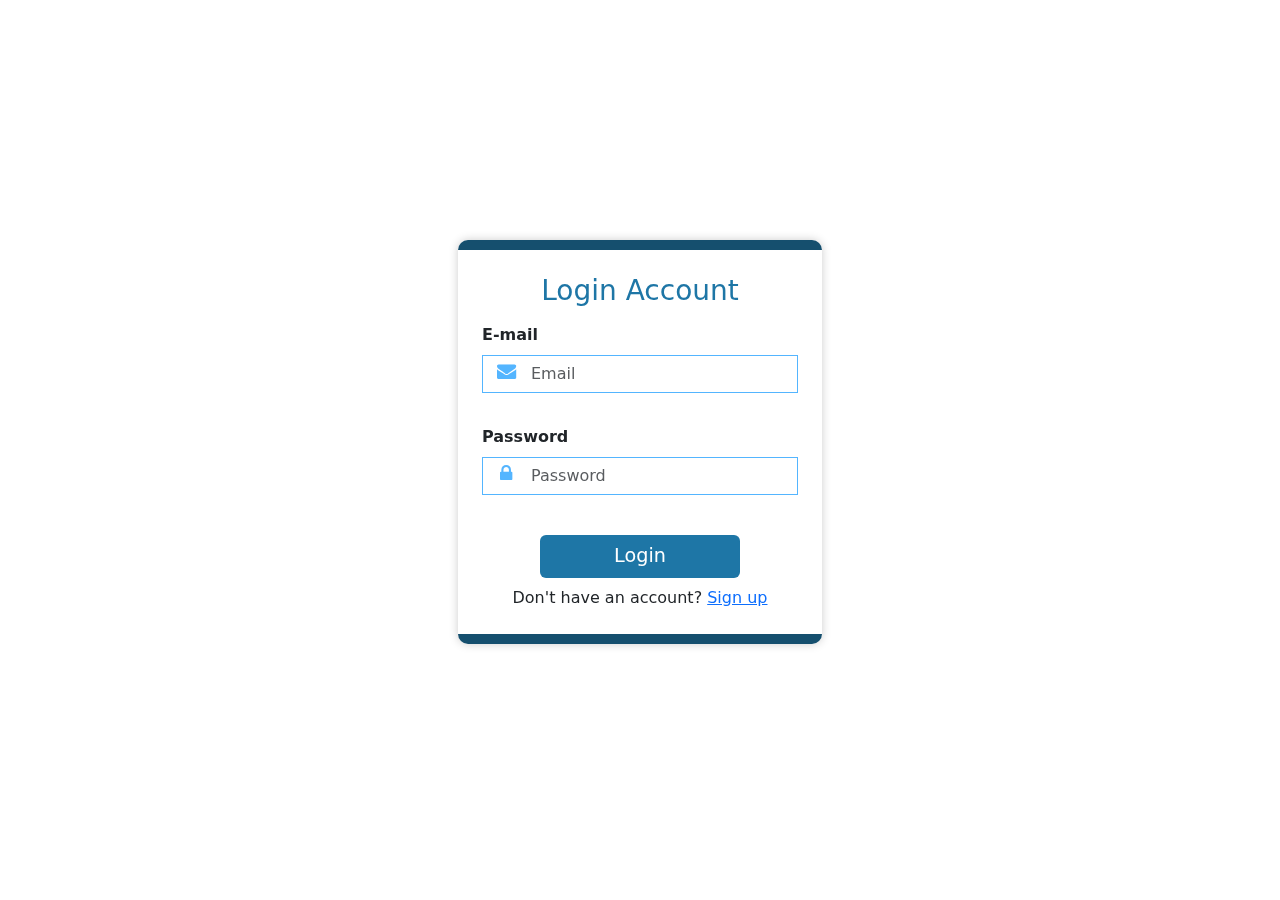
<file: Road-Map Project/index.html>
<!DOCTYPE html>
<html>

<head>
  <title>Road-Map</title>
  <meta name="viewport" content="width=device-width, initial-scale=1" />
  <link rel="stylesheet" type="text/css" media="screen" href="./css/style.css" />
  <link rel="stylesheet" href="./bootstrap/css/bootstrap.min.css" />
  <script src="./bootstrap/js/bootstrap.min.js"></script>
  <link rel="icon" type="image/x-icon" href="./assets/icon.png" />
  <link rel="stylesheet" href="https://cdnjs.cloudflare.com/ajax/libs/font-awesome/4.7.0/css/font-awesome.min.css" />
  <script src="main.js"></script>
</head>

<body>
  <div class="container">
    <div class="row px-4 d-flex justify-content-center align-items-center">
      <div class="col-md-4 p-4 mb-3" id="colbox">
        <div class="h3 mb-3 text-center">Login Account</div>
        <div class="card-body">
          <form onsubmit="handleLogin(event)">
            <div class="form-outline mb-2">
              <label for="email" class="form-label">E-mail</label>
              <input type="email" class="form-control ps-5" id="username" name="email" placeholder="Email" required />
              <i class="fa fa-envelope" id="em" aria-hidden="true"></i>
              <span id="emailError" class="error-message  text-danger" style="display: none;">Please enter a valid
                email
                address.</span>
            </div>

            <div class="form-outline mb-3">
              <label for="password" class="form-label">Password</label>
              <input type="password" class="form-control ps-5" id="password" name="password" placeholder="Password"
                required />
              <i class="fa fa-lock"></i>
            </div>
            <div class="d-grid justify-content-center">
              <button type="submit" class="btn">Login</button>
            </div>
          </form>
        </div>
        <div class="footer text-center mt-2">
          Don't have an account?
          <a href="./register.html" class="">Sign up</a>
        </div>
      </div>
    </div>
  </div>
</body>
<script src="./main.js"></script>

</html>
</file>
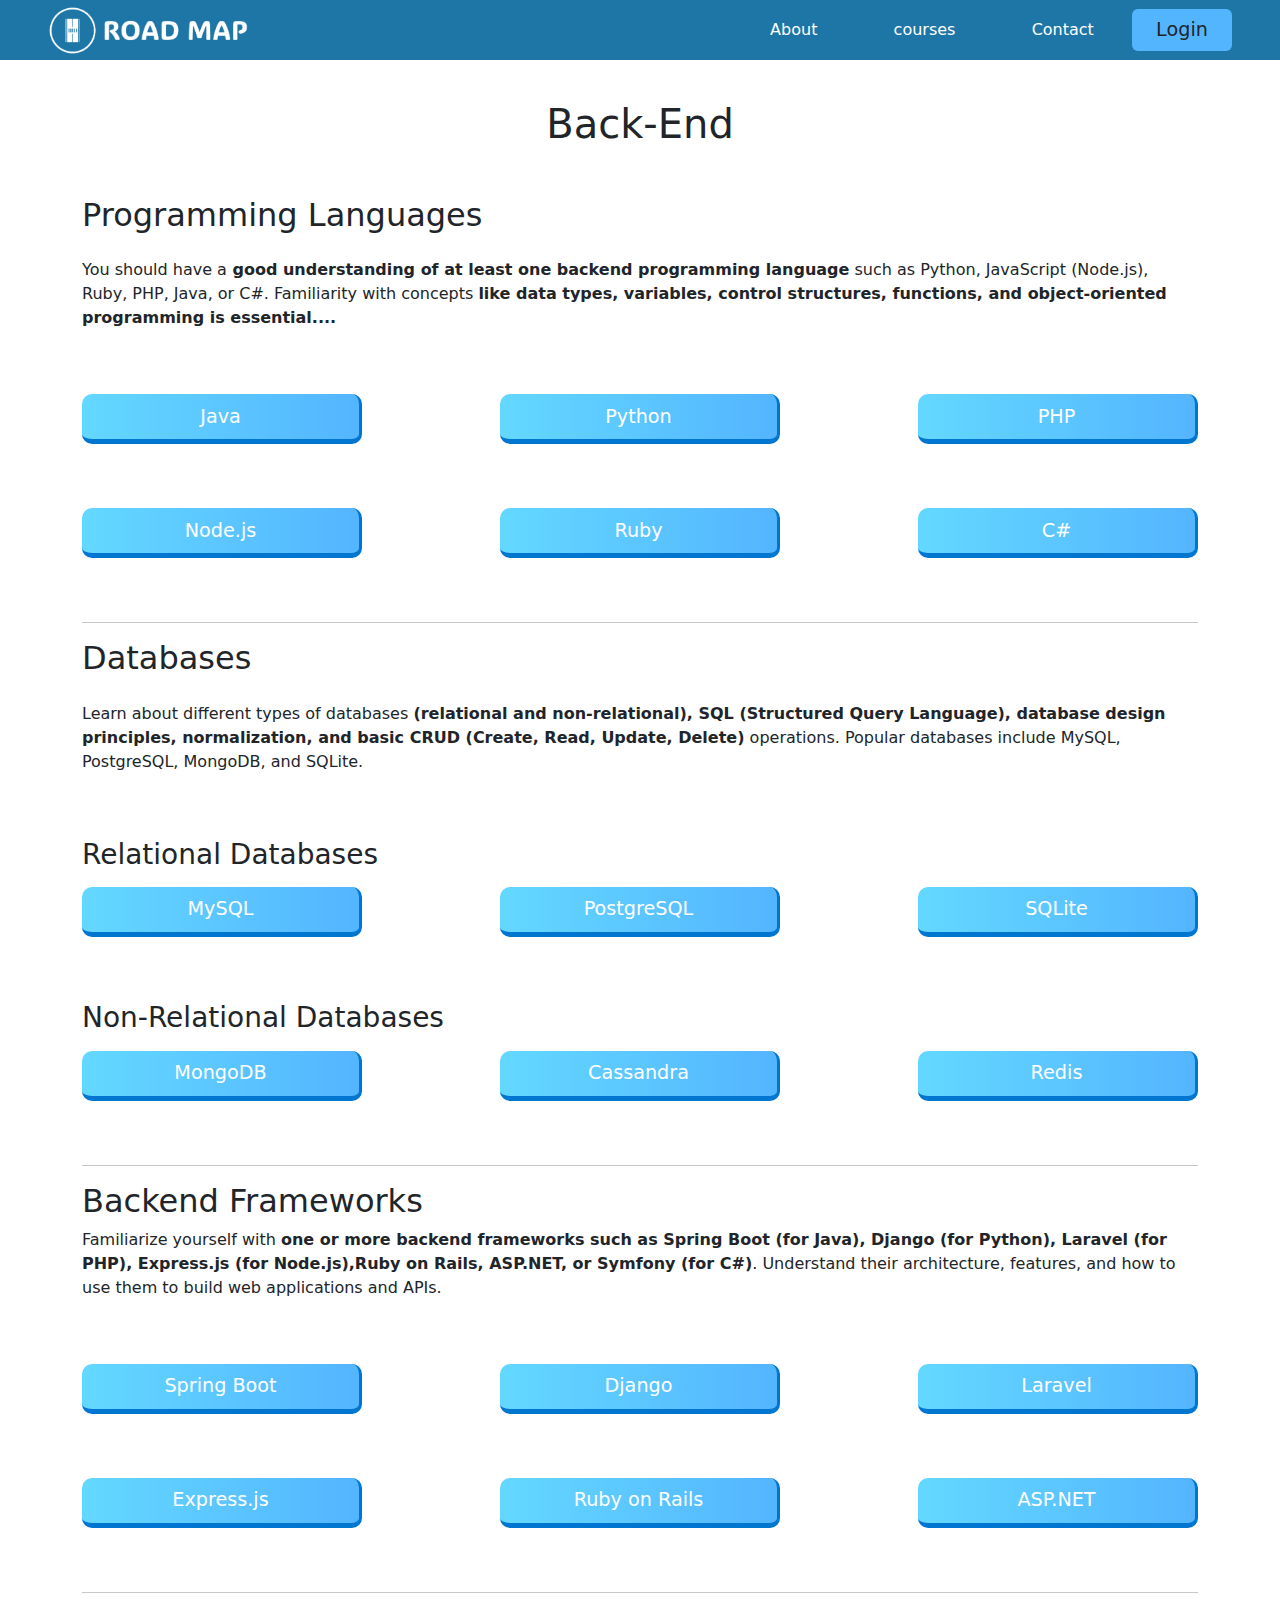
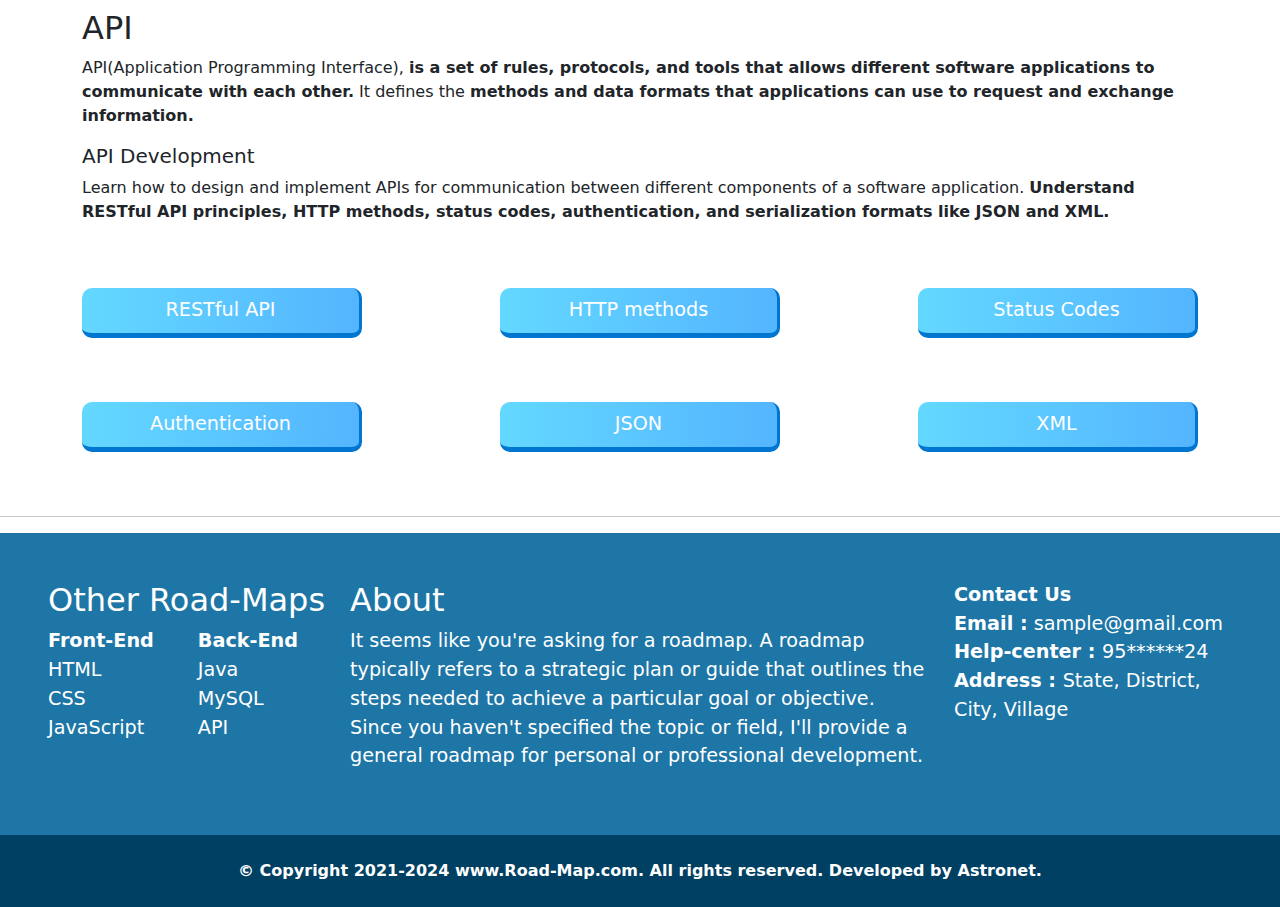
<file: Road-Map Project/be.html>
<!DOCTYPE html>
<html>

<head>
    <meta name="viewport" content="width=device-width, initial-scale=1" />
    <link rel="stylesheet" href="./bootstrap/css/bootstrap.min.css" />
    <script src="./bootstrap/js/bootstrap.min.js"></script>
    <link rel="icon" type="image/x-icon" href="./assets/icon.png" />
    <link rel="stylesheet" href="https://cdnjs.cloudflare.com/ajax/libs/font-awesome/4.7.0/css/font-awesome.min.css" />
    <link rel="stylesheet" type="text/css" media="screen" href="./css/main.css" />
    <script src="main.js"></script>
</head>

<body>
    <div class="header px-5">
        <div class="logo-box d-flex" onclick="home()"></div>
        <div class="right-side" id="rside">
            <nav>
                <span>About</span>
                <span>courses</span>
                <span>Contact</span>
            </nav>
            <div class="login-btn">
                <a href="./index.html" class="btn">Login</a>
            </div>
        </div>
        <i class="fa fa-bars" id="b" onclick="menu('rside')"></i>
    </div>
    <div class="container">
        <div class="h1 text-center my-5">Back-End</div>
        <div class="row mb-5">
            <div class="h2 mb-4">Programming Languages</div>
            <p>
                You should have a<b> good understanding of at least one backend programming language</b> such as Python,
                JavaScript (Node.js), Ruby, PHP, Java, or C#. Familiarity with concepts <b>like data types, variables,
                    control structures, functions, and object-oriented programming is essential....</b>
            </p>
            <div class="col mt-5">
                <p class="p d-flex justify-content-center align-items-center p-3" onclick="content('java')">
                    Java
                </p>
                <p class="p d-flex justify-content-center align-items-center p-3" onclick="content('py')">
                    Python
                </p>
                <p class="p d-flex justify-content-center align-items-center p-3" onclick="content('php')">
                    PHP
                </p>
            </div>
        </div>
        <div class="row mb-5">
            <div class="col">
                <p class="p d-flex justify-content-center align-items-center p-3" onclick="content('nj')">
                    Node.js
                </p>
                <p class="p d-flex justify-content-center align-items-center p-3" onclick="content('ruby')">
                    Ruby
                </p>
                <p class="p d-flex justify-content-center align-items-center p-3" onclick="content('c#')">
                    C#
                </p>
            </div>
        </div>
        <hr />
        <div class="row mb-5">
            <div class="h2 mb-4">Databases</div>
            <p>
                Learn about different types of databases <b>(relational and non-relational), SQL (Structured Query
                    Language), database design principles, normalization, and basic CRUD (Create, Read, Update,
                    Delete)</b>
                operations. Popular databases include MySQL, PostgreSQL, MongoDB, and SQLite.
            </p>
            <div class="h3 mt-5 mb-3">Relational Databases</div>
            <div class="col">
                <p class="p d-flex justify-content-center align-items-center p-3" onclick="content('mysql')">
                    MySQL
                </p>
                <p class="p d-flex justify-content-center align-items-center p-3" onclick="content('postsql')">
                    PostgreSQL
                </p>
                <p class="p d-flex justify-content-center align-items-center p-3" onclick="content('sqllite')">
                    SQLite
                </p>
            </div>
            <div class="h3 mt-5 mb-3">Non-Relational Databases</div>
            <div class="col">
                <p class="p d-flex justify-content-center align-items-center p-3" onclick="content('md')">
                    MongoDB
                </p>
                <p class="p d-flex justify-content-center align-items-center p-3" onclick="content('cass')">
                    Cassandra
                </p>
                <p class="p d-flex justify-content-center align-items-center p-3" onclick="content('redis')">
                    Redis
                </p>
            </div>
        </div>
        <hr />
        <div class="row mb-5">
            <div class="h2">Backend Frameworks</div>
            <p>
                Familiarize yourself with <b>one or more backend frameworks such as Spring Boot (for Java), Django (for
                    Python), Laravel (for PHP), Express.js (for Node.js),Ruby on Rails,
                    ASP.NET, or Symfony (for C#)</b>. Understand their architecture, features, and how to
                use them to build web applications and APIs.
            </p>
            <div class="col mt-5">
                <p class="p d-flex justify-content-center align-items-center p-3" onclick="content('sb')">
                    Spring Boot
                </p>
                <p class="p d-flex justify-content-center align-items-center p-3" onclick="content('dj')">
                    Django
                </p>
                <p class="p d-flex justify-content-center align-items-center p-3" onclick="content('lara')">
                    Laravel
                </p>
            </div>
        </div>
        <div class="row mb-5">
            <div class="col">
                <p class="p d-flex justify-content-center align-items-center p-3" onclick="content('express')">
                    Express.js
                </p>
                <p class="p d-flex justify-content-center align-items-center p-3" onclick="content('rubyon')">
                    Ruby on Rails
                </p>
                <p class="p d-flex justify-content-center align-items-center p-3" onclick="content('net')">
                    ASP.NET
                </p>
            </div>
        </div>
        <hr>
        <div class="row mb-5">
            <div class="h2">API</div>
            <p>
                API(Application Programming Interface), <b>is a set of rules, protocols, and tools that allows different
                    software applications to communicate with each other.</b> It defines the <b> methods and data
                    formats that
                    applications can use to request and exchange information.</b>
            </p>
            <div class="h5">API Development</div>
            <p>Learn how to design and implement APIs for communication between
                different components of a software application. <b>Understand RESTful API principles, HTTP methods,
                    status
                    codes, authentication, and serialization formats like JSON and XML.</b>
            </p>
            <div class="col mt-5">
                <p class="p d-flex justify-content-center align-items-center p-3" onclick="content('api')">
                    RESTful API
                </p>
                <p class="p d-flex justify-content-center align-items-center p-3" onclick="content('http')">
                    HTTP methods
                </p>
                <p class="p d-flex justify-content-center align-items-center p-3" onclick="content('status')">
                    Status
                    Codes
                </p>
            </div>
        </div>
        <div class="row mb-5">
            <div class="col">
                <p class="p d-flex justify-content-center align-items-center p-3" onclick="content('auth')">
                    Authentication
                </p>
                <p class="p d-flex justify-content-center align-items-center p-3" onclick="content('json')">
                    JSON
                </p>
                <p class="p d-flex justify-content-center align-items-center p-3" onclick="content('xml')">
                    XML
                </p>
            </div>
        </div>
    </div>
    </div>
    <hr />
    <div class="footer  p-5 text-white">
        <div class="row">
            <div class="col-3 others gen">
                <h2>Other Road-Maps</h3>
                    <div class="list-box mt-2">
                        <div class="list" onclick="location.href = './fe.html'">
                            <a href="./fe.html"><b>Front-End</b><a>
                                    <a>HTML</a>
                                    <a>CSS</a>
                                    <a>JavaScript</a>
                        </div>
                        <div class="list" onclick="location.href = './be.html'">
                            <a href="./be.html"><b>Back-End</b></a>
                            <a>Java</a>
                            <a>MySQL</a>
                            <a>API</a>
                        </div>
                    </div>
            </div>
            <div class="col-6 about gen">
                <h2>About</h2>
                <p>It seems like you're asking for a roadmap. A roadmap typically refers to a strategic plan or guide
                    that
                    outlines the steps needed to achieve a particular goal or objective. Since you haven't specified the
                    topic or
                    field, I'll provide a general roadmap for personal or professional development.</p>
            </div>
            <div class="col-3 gen">
                <div class="list about">
                    <a><b>Contact Us</b></a>
                    <a><b>Email :</b> sample@gmail.com</a>
                    <a><b>Help-center : </b>95******24</a>
                    <a><b>Address : </b> State, District, City, Village </a>
                </div>
            </div>
        </div>
    </div>
    <div class="copy-rights text-center py-4 text-white">
        <b>© Copyright 2021-2024 www.Road-Map.com. All rights reserved. Developed by Astronet.</b>
    </div>


    <!-- JAVA CONTENT START---------------------------------------------->
    <div class="content p-5" id="java">
        <span id="cross" onclick="undo('java')">╳</span>
        <h4 class="p-3 text-center">Java</h4>
        <p>Java is a widely used, high-level, object-oriented programming language developed by Sun Microsystems
            (now owned by Oracle Corporation). It was first released in 1995 and has since become one of the most
            popular programming languages in the world.</p>
        <p>Java is known for its platform independence, meaning that Java programs can run on any device or
            operating system that has a Java Virtual Machine (JVM) installed, without needing to be recompiled. This
            is achieved through the principle of "Write Once, Run Anywhere" (WORA).</p>
        <b>Programming Concepts : </b>
        <p>Familiarize yourself with fundamental programming concepts such as <b>variables, data types, control
                structures (if statements, loops), functions/methods, and basic algorithms.</b> Even if you're new
            to
            programming, resources like online tutorials, books, and introductory courses can help you grasp these
            concepts.
        </p>
        <b>Java Development Environment Setup :</b>
        <p>Install a Java Development Kit (JDK) on your computer. The JDK includes
            the Java compiler (javac), runtime environment (JRE), and other development tools necessary for writing
            and
            running Java programs. Popular choices for IDEs include IntelliJ IDEA, Eclipse, and NetBeans.</p>
        <b>
            <ul>Basic Concepts:
        </b>
        <li>Syntax and structure of the Java language</li>
        <li>Collections framework (lists, sets, maps, queues)</li>
        <li>Exception handling</li>
        <li>Input/output (I/O) operations</li>
        <li>Generics</li>
        <li>Concurrency (threads, synchronization)</li>
        </ul>
        <b>
            <ul>Core Java Libraries :
        </b>
        <li>String manipulation</li>
        <li>Data types, variables, and operators</li>
        <li>Control flow statements (if-else, loops)</li>
        <li>Methods and functions</li>
        <li>Object-oriented programming concepts (classes, objects, inheritance, polymorphism, encapsulation)</li>
        </ul>
        <b>
            <ul>Advanced Java Concepts :
        </b>
        <li>Annotations and reflection</li>
        <li>Serialization and deserialization</li>
        <li>Lambda expressions and functional interfaces</li>
        <li>Java Stream API for processing collections</li>
        <li>Java Database Connectivity (JDBC) for database interaction</li>
        <li>Java Virtual Machine (JVM) internals and memory management</li>
        </ul>
        <ul><b>Java Frameworks :</b>
            <li>Spring Framework for building enterprise applications</li>
            <li>Hibernate or other ORM (Object-Relational Mapping) frameworks</li>
            <li>Apache Struts, Play Framework, or Java EE for web application development</li>
        </ul>
    </div>
    <!-- JAVA CONTENT END---------------------------------------------->
    <!-- PYTHON CONTENT START---------------------------------------------->
    <div class="content p-5" id="py">
        <span id="cross" onclick="undo('py')">╳</span>
        <h4 class=" p-3 text-center">Python</h4>
        <p>Python is a high-level, interpreted programming language known for its simplicity, readability, and
            versatility. Developed in the late 1980s by Guido van Rossum, Python has since become one of the most
            popular programming languages worldwide, used for a wide range of applications in various domains
            including web development, data analysis, artificial intelligence, scientific computing, automation, and
            more.</p>
        <b>Simple and Readable Syntax : </b>
        <p>Python emphasizes readability and uses a clean and straightforward syntax,
            making it easy to write and understand code, even for beginners.</p>
        <section>
            <b>Basic Python Syntax and Data Types:</b>
            <ul>
                <li>Variables, expressions, and statements</li>
                <li>Data types: integers, floats, strings, lists, tuples, dictionaries, sets</li>
                <li>Basic operations and built-in functions</li>
            </ul>
        </section>

        <section>
            <b>Control Flow and Loops:</b>
            <ul>
                <li>Conditional statements (if, elif, else)</li>
                <li>Loops (for, while)</li>
                <li>Break and continue statements</li>
            </ul>
        </section>

        <section>
            <b>Functions and Modules:</b>
            <ul>
                <li>Defining and calling functions</li>
                <li>Parameters and arguments</li>
                <li>Returning values</li>
                <li>Scope of variables</li>
                <li>Importing modules</li>
                <li>Creating and using custom modules</li>
            </ul>
        </section>

        <section>
            <b>Data Structures and Manipulation:</b>
            <ul>
                <li>Lists: indexing, slicing, appending, concatenating, sorting</li>
                <li>Tuples and sets: creating, accessing elements, operations</li>
                <li>Dictionaries: key-value pairs, accessing, adding, and modifying items</li>
            </ul>
        </section>

        <section>
            <b>File Handling:</b>
            <ul>
                <li>Reading from and writing to files</li>
                <li>Opening, closing, and manipulating files</li>
                <li>Handling exceptions (try, except, finally)</li>
            </ul>
        </section>

        <section>
            <b>Object-Oriented Programming (OOP):</b>
            <ul>
                <li>Classes and objects</li>
                <li>Inheritance, encapsulation, and polymorphism</li>
                <li>Constructors and destructors</li>
                <li>Method overriding and overloading</li>
            </ul>
        </section>
    </div>
    <!-- PYTHON CONTENT END---------------------------------------------->
    <!-- PHP CONTENT START---------------------------------------------->
    <div class="content p-5" id="php">
        <span id="cross" onclick="undo('php')">╳</span>
        <h4 class="p-3 text-center">PHP</h4>
        <p>PHP is a widely used server-side scripting language designed primarily for web development. It was
            created by Rasmus Lerdorf in 1994 and has since evolved into a powerful and versatile language. PHP
            originally stood for "Personal Home Page," but it now stands for "PHP: Hypertext Preprocessor."</p>
        <section>
            <b>Basic PHP Syntax and Language Constructs:</b>
            <ul>
                <li>Variables, data types, and operators</li>
                <li>Control structures: if statements, loops (for, while, do-while), switch statements</li>
                <li>Functions and their usage</li>
                <li>Arrays and their manipulation</li>
                <li>Strings and string manipulation functions</li>
                <li>Constants and their usage</li>
            </ul>
        </section>

        <section>
            <b>Form Handling and Data Validation:</b>
            <ul>
                <li>Processing form data using PHP</li>
                <li>Validating user input (e.g., filtering input, sanitizing data)</li>
                <li>Handling file uploads</li>
            </ul>
        </section>

        <section>
            <b>Working with Databases:</b>
            <ul>
                <li>Connecting to databases (e.g., MySQL, PostgreSQL, SQLite) using PHP</li>
                <li>Performing CRUD (Create, Read, Update, Delete) operations on databases</li>
                <li>SQL queries and prepared statements for database interaction</li>
                <li>Handling database errors and exceptions</li>
            </ul>
        </section>

        <section>
            <b>Sessions and Cookies:</b>
            <ul>
                <li>Managing user sessions with session variables</li>
                <li>Using cookies for persistent data storage</li>
                <li>Security considerations related to sessions and cookies</li>
            </ul>
        </section>

        <section>
            <b>File Handling and I/O Operations:</b>
            <ul>
                <li>Reading from and writing to files</li>
                <li>File permissions and security</li>
                <li>File system operations (e.g., file manipulation, directory handling)</li>
            </ul>
        </section>

        <section>
            <b>Error Handling and Debugging:</b>
            <ul>
                <li>Understanding PHP error types and error reporting levels</li>
                <li>Handling errors gracefully with try-catch blocks</li>
                <li>Debugging techniques and tools (e.g., using var_dump(), print_r(), Xdebug)</li>
            </ul>
        </section>

        <section>
            <b>Object-Oriented PHP:</b>
            <ul>
                <li>Understanding classes and objects</li>
                <li>Constructors, destructors, and class methods</li>
                <li>Inheritance, polymorphism, and encapsulation</li>
                <li>Namespaces and autoloading</li>
            </ul>
        </section>
    </div>
    <!-- PHP CONTENT END---------------------------------------------->
    <!-- MYSQL CONTENT START---------------------------------------------->
    <div class="content p-5" id="mysql">
        <span id="cross" onclick="undo('mysql')">╳</span>
        <h4 class="p-3 text-center">MySQL</h4>
        <p>MySQL is an open-source relational database management system (RDBMS) that is widely used for managing
            structured data. It was first released in 1995 by Swedish company MySQL AB and later acquired by Sun
            Microsystems (now part of Oracle Corporation). MySQL is known for its reliability, performance, ease of
            use, and scalability, making it one of the most popular database systems in the world.</p>
        <section>
            <b>Introduction to Relational Databases:</b>
            <ul>
                <li>Understanding the concepts of databases, tables, records, and fields</li>
                <li>Overview of relational database management systems (RDBMS)</li>
            </ul>
        </section>

        <section>
            <b>MySQL Installation and Configuration:</b>
            <ul>
                <li>Installing MySQL server on different platforms (Windows, Linux, macOS)</li>
                <li>Configuring MySQL server settings and options</li>
            </ul>
        </section>

        <section>
            <b>Database Design and Modeling:</b>
            <ul>
                <li>Entity-Relationship (ER) modeling</li>
                <li>Normalization techniques (1NF, 2NF, 3NF, BCNF) for designing efficient databases</li>
                <li>Creating tables with appropriate data types, constraints, and relationships</li>
            </ul>
        </section>

        <section>
            <b>SQL Basics:</b>
            <ul>
                <li>Writing SQL queries (SELECT, INSERT, UPDATE, DELETE)</li>
                <li>Filtering and sorting data with WHERE and ORDER BY clauses</li>
                <li>Grouping and aggregating data with GROUP BY and aggregate functions (SUM, AVG, COUNT, etc.)</li>
                <li>Joining tables using INNER JOIN, LEFT JOIN, RIGHT JOIN, and OUTER JOIN</li>
            </ul>
        </section>

        <section>
            <b>Advanced SQL Queries:</b>
            <ul>
                <li>Subqueries (nested queries)</li>
                <li>Set operations (UNION, INTERSECT, EXCEPT)</li>
                <li>Conditional expressions (CASE statements)</li>
                <li>Using stored procedures, functions, and triggers</li>
            </ul>
        </section>

        <section>
            <b>Indexes and Optimization:</b>
            <ul>
                <li>Understanding indexes and their types (e.g., B-tree, hash)</li>
                <li>Creating and managing indexes for improving query performance</li>
                <li>Query optimization techniques (e.g., EXPLAIN, analyzing query execution plans)</li>
                <li>Optimizing database schema and table structures</li>
            </ul>
        </section>

        <section>
            <b>Transactions and Concurrency Control:</b>
            <ul>
                <li>Understanding transactions and ACID properties (Atomicity, Consistency, Isolation, Durability)</li>
                <li>Managing transactions using COMMIT, ROLLBACK, and SAVEPOINT statements</li>
                <li>Implementing concurrency control mechanisms (e.g., locking, isolation levels)</li>
            </ul>
        </section>

        <section>
            <b>MySQL Security:</b>
            <ul>
                <li>Authentication methods and user management</li>
                <li>Granting and revoking privileges</li>
                <li>Securing the MySQL server and data (e.g., encryption, SSL/TLS)</li>
            </ul>
        </section>
    </div>
    <!-- MYSQL CONTENT END---------------------------------------------->
    <!-- MONGODB CONTENT START---------------------------------------------->
    <div class="content p-5" id="md">
        <span id="cross" onclick="undo('md')">╳</span>
        <h4 class="p-3 text-center">MongoDB</h4>
        <p>MongoDB is a widely used NoSQL (Not Only SQL) database management system that stores data in a flexible,
            document-based format called BSON (Binary JSON). It is designed for scalability, high performance, and ease
            of development, particularly for applications with rapidly changing or evolving data requirements. MongoDB
            is developed by MongoDB Inc. and released as open-source software.</p>
        <section>
            <b>Introduction to NoSQL Databases:</b>
            <ul>
                <li>Understanding the characteristics and advantages of NoSQL databases over relational databases.</li>
                <li>Overview of document-oriented databases and MongoDB.</li>
            </ul>
        </section>

        <section>
            <b>MongoDB Installation and Configuration:</b>
            <ul>
                <li>Installing MongoDB on various platforms (Windows, Linux, macOS).</li>
                <li>Configuring MongoDB server settings and options.</li>
            </ul>
        </section>

        <section>
            <b>Basic MongoDB Concepts:</b>
            <ul>
                <li>Document structure: understanding BSON (Binary JSON) format, fields, and values.</li>
                <li>Collections and documents: organizing data into collections and individual documents.</li>
                <li>MongoDB data model compared to relational databases.</li>
            </ul>
        </section>

        <section>
            <b>CRUD Operations:</b>
            <ul>
                <li>Creating, reading, updating, and deleting documents in MongoDB.</li>
                <li>Using the insertOne(), insertMany(), find(), updateOne(), updateMany(), deleteOne(), and
                    deleteMany() methods.</li>
            </ul>
        </section>

        <section>
            <b>Querying Data:</b>
            <ul>
                <li>Querying documents using various operators (e.g., comparison, logical, element, array).</li>
                <li>Projection: selecting specific fields to return in query results.</li>
                <li>Sorting and limiting query results.</li>
            </ul>
        </section>

        <section>
            <b>Indexing and Performance Optimization:</b>
            <ul>
                <li>Creating and managing indexes for improving query performance.</li>
                <li>Understanding index types (e.g., single field, compound, multikey, text, geospatial).</li>
                <li>Using the explain() method to analyze query performance and index usage.</li>
            </ul>
        </section>

        <section>
            <b>Aggregation Framework:</b>
            <ul>
                <li>Performing complex data aggregation tasks using the aggregation pipeline.</li>
                <li>Pipeline stages: $match, $project, $group, $sort, $limit, $skip, and others.</li>
                <li>Aggregation operators and expressions.</li>
            </ul>
        </section>

        <section>
            <b>Data Modeling and Schema Design:</b>
            <ul>
                <li>Modeling data according to application requirements.</li>
                <li>Embedding vs. referencing documents for relationships.</li>
                <li>Considering data consistency, query performance, and scalability in schema design.</li>
            </ul>
        </section>

        <section>
            <b>Transactions and Atomic Operations:</b>
            <ul>
                <li>Understanding MongoDB's support for multi-document transactions.</li>
                <li>Performing atomic operations on single documents using operators like $inc, $set, $push, $pull, etc.
                </li>
            </ul>
        </section>

        <section>
            <b>Security and Authentication:</b>
            <ul>
                <li>Securing MongoDB deployment with authentication and authorization.</li>
                <li>User management: creating users, assigning roles, and managing permissions.</li>
                <li>Enabling access control features and auditing.</li>
            </ul>
        </section>
    </div>
    <!-- MONGODB CONTENT START---------------------------------------------->
    <!-- SPRING BOOT CONTENT START---------------------------------------------->
    <div class="content p-5" id="sb">
        <span id="cross" onclick="undo('sb')">╳</span>
        <h4 class="p-3 text-center">SPRING BOOT</h4>
        <b>Introduction to Spring Boot:</b>
        <ul>
            <li>Key features and benefits.</li>
            <li>Convention-over-configuration.</li>
        </ul>

        <b>Spring Boot Starters:</b>
        <ul>
            <li>Pre-configured templates.</li>
            <li>Project setup simplification.</li>
        </ul>

        <b>Building a Spring Boot Application:</b>
        <ul>
            <li>Project creation using Maven or Gradle.</li>
            <li>Basic application structure.</li>
        </ul>

        <b>Spring Boot Annotations:</b>
        <ul>
            <li>@SpringBootApplication, @RestController, @RequestMapping.</li>
            <li>Role in simplifying configuration and routing.</li>
        </ul>

        <b>Dependency Injection in Spring Boot:</b>
        <ul>
            <li>Understanding the concept.</li>
            <li>How Spring Boot manages dependencies.</li>
        </ul>

        <b>Spring Boot Auto-Configuration:</b>
        <ul>
            <li>Auto-configuration principles.</li>
            <li>Automatic configuration based on dependencies.</li>
        </ul>

        <b>Spring Boot DevTools:</b>
        <ul>
            <li>Features and benefits.</li>
            <li>Automatic application restarts.</li>
        </ul>

        <b>Spring Boot Data:</b>
        <ul>
            <li>Integration with databases using Spring Data.</li>
            <li>CRUD operations.</li>
        </ul>

        <b>Spring Boot RESTful Services:</b>
        <ul>
            <li>Creating RESTful web services.</li>
            <li>@RestController for handling HTTP requests.</li>
        </ul>

        <b>Spring Boot Security:</b>
        <ul>
            <li>Implementation of security features.</li>
            <li>Authentication and authorization.</li>
        </ul>

        <b>Security and Authentication:</b>
        <ul>
            <li>Securing MongoDB deployment with authentication and authorization.</li>
            <li>User management: creating users, assigning roles, and managing permissions.</li>
            <li>Enabling access control features and auditing.</li>
        </ul>

        <b>Spring Boot Testing:</b>
        <ul>
            <li>Writing unit tests and integration tests.</li>
            <li>Using JUnit and Mockito.</li>
        </ul>

        <b>Spring Boot Actuator:</b>
        <ul>
            <li>Monitoring and managing applications.</li>
            <li>Health checks, metrics, and endpoints.</li>
        </ul>

        <b>Spring Boot and Microservices:</b>
        <ul>
            <li>Using Spring Boot in a microservices architecture.</li>
            <li>Service discovery and communication.</li>
        </ul>

        <b>Deployment and Packaging:</b>
        <ul>
            <li>Packaging and deploying Spring Boot applications.</li>
            <li>Creating executable JARs or WAR files.</li>
        </ul>

        <b>Documentation and Swagger:</b>
        <ul>
            <li>Generating API documentation with Swagger.</li>
            <li>Documenting Spring Boot APIs.</li>
        </ul>

        <b>Logging and Error Handling:</b>
        <ul>
            <li>Configuring logging.</li>
            <li>Implementing error handling mechanisms.</li>
        </ul>

        <b>Advanced Topics:</b>
        <ul>
            <li>Spring Boot profiles.</li>
            <li>Asynchronous programming.</li>
            <li>Reactive programming with Spring WebFlux.</li>
        </ul>
    </div>

    <!-- SPRING BOOT CONTENT END---------------------------------------------->
    <!-- API CONTENT END---------------------------------------------->
    <div class="content p-5" id="api">
        <span id="cross" onclick="undo('api')">╳</span>
        <h4 class="p-3 text-center">RESTFULL API</h4>
        <b>Introduction to REST:</b>
        <ul>
            <li>Overview of Representational State Transfer (REST).</li>
            <li>Key principles and constraints of RESTful architecture.</li>
        </ul>

        <b>HTTP Methods in RESTful APIs:</b>
        <ul>
            <li>Understanding the role of HTTP methods (GET, POST, PUT, DELETE, etc.).</li>
            <li>Mapping CRUD operations to HTTP methods.</li>
        </ul>

        <b>URI Design in RESTful APIs:</b>
        <ul>
            <li>Best practices for designing URIs.</li>
            <li>Resource naming conventions.</li>
            <li>Hierarchical URI structures.</li>
        </ul>

        <b>Request and Response in RESTful APIs:</b>
        <ul>
            <li>Structure of HTTP requests and responses.</li>
            <li>Headers, status codes, and message bodies.</li>
            <li>Handling content types (JSON, XML).</li>
        </ul>

        <b>RESTful API Authentication:</b>
        <ul>
            <li>Authentication methods (Basic Auth, OAuth, JWT).</li>
            <li>Securing RESTful APIs.</li>
            <li>Token-based authentication.</li>
        </ul>

        <b>Versioning in RESTful APIs:</b>
        <ul>
            <li>Different strategies for API versioning.</li>
            <li>Header versioning, URI versioning, and content negotiation.</li>
        </ul>

        <b>RESTful API Pagination:</b>
        <ul>
            <li>Implementing pagination for large datasets.</li>
            <li>Query parameters for pagination.</li>
            <li>Hypermedia as the Engine of Application State (HATEOAS).</li>
        </ul>

        <b>RESTful API Error Handling:</b>
        <ul>
            <li>Standardized error responses.</li>
            <li>HTTP status codes for different scenarios.</li>
            <li>Providing meaningful error messages.</li>
        </ul>

        <b>RESTful API Testing:</b>
        <ul>
            <li>Unit testing and integration testing of APIs.</li>
            <li>Tools for API testing (Postman, RestAssured, etc.).</li>
            <li>Writing effective test cases.</li>
        </ul>

        <b>RESTful API Documentation:</b>
        <ul>
            <li>Importance of documentation in RESTful APIs.</li>
            <li>Tools for generating API documentation (Swagger, OpenAPI).</li>
            <li>Writing clear and concise documentation.</li>
        </ul>

        <b>RESTful API Security:</b>
        <ul>
            <li>Common security threats and vulnerabilities.</li>
            <li>Implementing SSL/TLS.</li>
            <li>Cross-Origin Resource Sharing (CORS).</li>
        </ul>

    </div>
    <!-- API CONTENT START---------------------------------------------->
    <!-- HTTP CONTENT START---------------------------------------------->
    <div class="content p-5" id="http">
        <span id="cross" onclick="undo('http')">╳</span>
        <h4 class="p-3 text-center">HTTP METHODS</h4>
        <b>Introduction to HTTP Methods:</b>
        <ul>
            <li>Overview of HTTP methods (GET, POST, PUT, DELETE, etc.).</li>
            <li>Understanding the role of HTTP methods in web development.</li>
        </ul>

        <b>GET Method:</b>
        <ul>
            <li>Purpose and characteristics of the GET method.</li>
            <li>Use cases for retrieving data from the server.</li>
            <li>Query parameters and their role in GET requests.</li>
        </ul>

        <b>POST Method:</b>
        <ul>
            <li>Purpose and characteristics of the POST method.</li>
            <li>Use cases for sending data to the server.</li>
            <li>Request payload and content types in POST requests.</li>
        </ul>

        <b>PUT and PATCH Methods:</b>
        <ul>
            <li>Purpose and differences between the PUT and PATCH methods.</li>
            <li>Use cases for updating resources on the server.</li>
            <li>Request payload and content types in PUT and PATCH requests.</li>
        </ul>

        <b>DELETE Method:</b>
        <ul>
            <li>Purpose and characteristics of the DELETE method.</li>
            <li>Use cases for deleting resources on the server.</li>
            <li>Handling resource deletion and response codes.</li>
        </ul>

        <b>HEAD and OPTIONS Methods:</b>
        <ul>
            <li>Overview of the HEAD and OPTIONS methods.</li>
            <li>Use cases and characteristics of these methods.</li>
            <li>How HEAD and OPTIONS differ from other HTTP methods.</li>
        </ul>
    </div>
    <!-- HTTP CONTENT END---------------------------------------------->
    <!--  CONTENT START---------------------------------------------->
    <div class="content p-5" id="json">
        <span id="cross" onclick="undo('json')">╳</span>
        <h4 class="p-3 text-center">JSON</h4>
        <b>Introduction to JSON:</b>
        <ul>
            <li>Overview of JSON and its purpose.</li>
            <li>Comparison with other data interchange formats.</li>
        </ul>

        <b>JSON Syntax:</b>
        <ul>
            <li>Basic syntax rules for JSON.</li>
            <li>Data types supported in JSON (string, number, boolean, array, object, null).</li>
        </ul>

        <b>JSON Objects:</b>
        <ul>
            <li>Understanding JSON objects and their structure.</li>
            <li>Creating and accessing object properties.</li>
        </ul>

        <b>JSON Arrays:</b>
        <ul>
            <li>Understanding JSON arrays and their structure.</li>
            <li>Adding, accessing, and modifying array elements.</li>
        </ul>

        <b>JSON Data Types:</b>
        <ul>
            <li>Detailed explanation of JSON data types.</li>
            <li>Examples of each data type in JSON.</li>
        </ul>

        <b>Serialization and Deserialization:</b>
        <ul>
            <li>Serialization: Converting objects or data structures into JSON format.</li>
            <li>Deserialization: Converting JSON data back into objects or data structures.</li>
        </ul>

        <b>Working with Nested JSON:</b>
        <ul>
            <li>Handling nested objects and arrays in JSON.</li>
            <li>Accessing and manipulating nested data.</li>
        </ul>

        <b>JSON Schema:</b>
        <ul>
            <li>Introduction to JSON Schema.</li>
            <li>Validating JSON data using JSON Schema.</li>
        </ul>

        <b>Parsing JSON:</b>
        <ul>
            <li>Parsing JSON data in different programming languages (JavaScript, Python, Java, etc.).</li>
            <li>Handling JSON parsing errors and exceptions.</li>
        </ul>

        <b>Manipulating JSON with JavaScript:</b>
        <ul>
            <li>Using built-in JavaScript methods for working with JSON data.</li>
            <li>Modifying JSON objects and arrays dynamically.</li>
        </ul>

    </div>
    <!-- API CONTENT START---------------------------------------------->
    <!-- XML CONTENT START---------------------------------------------->
    <div class="content p-5" id="xml">
        <span id="cross" onclick="undo('xml')">╳</span>
        <h4 class="p-3 text-center">XML</h4>
        <b>Introduction to XML:</b>
        <ul>
            <li>Overview of XML and its purpose.</li>
            <li>Comparison with other markup languages (HTML, JSON).</li>
        </ul>

        <b>XML Syntax:</b>
        <ul>
            <li>Basic syntax rules for XML.</li>
            <li>Elements, attributes, and text nodes.</li>
        </ul>

        <b>XML Document Structure:</b>
        <ul>
            <li>Understanding the structure of an XML document.</li>
            <li>Root element, child elements, and nesting.</li>
        </ul>

        <b>XML Declaration and Document Type Definition (DTD):</b>
        <ul>
            <li>Using the XML declaration to specify the XML version and encoding.</li>
            <li>Defining document structure and data types using DTD.</li>
        </ul>

        <b>XML Namespaces:</b>
        <ul>
            <li>Understanding XML namespaces and their role in avoiding naming conflicts.</li>
            <li>Declaring and using XML namespaces.</li>
        </ul>

        <b>XML Schema (XSD):</b>
        <ul>
            <li>Introduction to XML Schema Definition (XSD).</li>
            <li>Defining data types, elements, and constraints in XML Schema.</li>
        </ul>

        <b>XML Processing Instructions:</b>
        <ul>
            <li>Using processing instructions to provide instructions to XML processors.</li>
            <li>Examples of common processing instructions.</li>
        </ul>

        <b>XPath:</b>
        <ul>
            <li>Introduction to XPath (XML Path Language).</li>
            <li>Selecting elements and attributes in an XML document using XPath expressions.</li>
        </ul>

        <b>XSLT (Extensible Stylesheet Language Transformations):</b>
        <ul>
            <li>Transforming XML documents into different formats using XSLT.</li>
            <li>Applying stylesheets and templates to XML data.</li>
        </ul>

        <b>XML Parsing:</b>
        <ul>
            <li>Parsing XML documents in different programming languages (Java, Python, C#, etc.).</li>
            <li>Using DOM (Document Object Model) and SAX (Simple API for XML) parsers.</li>
        </ul>

        <b>XML Serialization and Deserialization:</b>
        <ul>
            <li>Serializing objects or data structures into XML format.</li>
            <li>Deserializing XML data back into objects or data structures.</li>
        </ul>

        <b>XML Validation:</b>
        <ul>
            <li>Validating XML documents against a DTD or XSD schema.</li>
            <li>Handling validation errors and exceptions.</li>
        </ul>

        <b>XML Technologies for Web Services:</b>
        <ul>
            <li>Using XML-based technologies (SOAP, WSDL) for web services.</li>
            <li>Building and consuming SOAP-based web services.</li>
        </ul>

        <b>XML and Database Integration:</b>
        <ul>
            <li>Storing and querying XML data in relational databases (XML databases).</li>
            <li>Using XML in database management systems (XML data types, XQuery).</li>
        </ul>

    </div>

    <!-- XML CONTENT START---------------------------------------------->
    <!-- Authentication CONTENT START --------------------------------------->
    <div class="content p-5" id="auth">
        <span id="cross" onclick="undo('auth')">╳</span>
        <h4 class="p-3 text-center">Authentication</h4>
        <p>Authentication is the process of verifying the identity of an individual, system, or entity attempting to
            access a particular resource or service. It ensures that the user or system is who or what they claim to be
            before granting access. Authentication is crucial for maintaining security and controlling access to
            sensitive
            information or systems.</p>
        <b>Username and Password </b>
        <p><b>Username :</b> A username is a unique identifier chosen by the user during the registration process. It's
            typically
            a string of characters that helps distinguish one user from another. Usernames are often displayed publicly
            within a system, such as on a profile page or when interacting with other users.</p>
        <p><b>Password :</b>A password is a confidential string of characters chosen by the user to prove their
            identity.
            It acts as a secret key that only the user should know. Passwords are kept private and should not be shared
            with
            others. They are used to authenticate the user's identity during login attempts.</p>
        <b>OAuth :</b>
        <p>OAuth (Open Authorization) is an open standard for access delegation commonly used as a means for websites or
            applications to grant third-party access to resources without sharing passwords. It enables users to grant
            access to their resources stored on one site to another site, without sharing their credentials (such as
            username and password). OAuth is widely used by major companies like Google, Facebook, Twitter, and others
            to
            allow users to grant third-party access to their information.</p>
        <b>Multi-Factor Authentication (MFA) :</b>
        <p>Multi-Factor Authentication (MFA) is an authentication method that requires users to provide two or more
            different factors to verify their identity before granting access to a system, application, or service. MFA
            adds
            an extra layer of security beyond just a username and password combination, making it more difficult for
            unauthorized users to gain access.</p>
        <b>JSON Web Tokens (JWT) :</b>
        <p>JSON Web Tokens (JWT) are a compact, URL-safe means of representing claims to be transferred between two
            parties. They are designed to be easy to use for both clients and servers, and they allow information to be
            verified and trusted because it is digitally signed. JWTs can be signed using a secret (with the HMAC
            algorithm)
            or a public/private key pair using RSA or ECDSA.</p>
        <b>Session-based Authentication :</b>
        <p>Session-based authentication is a method used by web applications to manage user authentication and
            authorization. It relies on the concept of sessions, which are temporary storage areas created on the server
            to
            store user-specific information during a user's interaction with the application.</p>
        <b>Time-based One-Time Passwords (TOTP) :</b>
        <p>Time-based One-Time Passwords (TOTP) are a type of two-factor authentication (2FA) method commonly used to
            enhance the security of online accounts and systems. TOTP relies on the generation of unique, time-based
            codes
            that are valid for only a short period of time and require the use of a shared secret between the user and
            the
            service provider.</p>
        <b>Passwordless Authentication :</b>
        <p>Passwordless authentication is a method of verifying a user's identity without requiring them to enter a
            traditional password. Instead of relying solely on something the user knows (i.e., a password), passwordless
            authentication methods typically use something the user has (e.g., a mobile device, email address) or
            something
            the user is (e.g., biometric data) to authenticate.</p>
        <b>Brute Force Protection :</b>
        <p>Brute force protection is a set of security measures implemented to prevent or mitigate brute force attacks.
            In
            a brute force attack, an attacker systematically tries all possible combinations of usernames, passwords, or
            encryption keys until the correct one is found. Brute force attacks are typically automated and can be used
            to
            gain unauthorized access to systems, applications, or accounts.</p>
    </div>
    <!-- Authentication CONTENT END --------------------------------------->
    <!-- NodeJS ST -->
    <div class="content p-5" id="nj">
        <span id="cross" onclick="undo('nj')">╳</span>
        <h4 class="p-3 text-center">NODE JS</h4>
        <p>Node.js is an open-source, server-side JavaScript runtime environment built on Chrome's V8 JavaScript engine.
            It allows developers to run JavaScript code outside of a web browser, enabling server-side scripting and the
            development of scalable, high-performance web applications.</p>
        <ul>
            <li><b>Asynchronous and Event-Driven:</b> Node.js uses an event-driven, non-blocking I/O model, making it
                lightweight and efficient for handling concurrent connections and high-throughput applications. This
                asynchronous architecture allows Node.js to scale easily and handle thousands of concurrent connections
                without blocking the execution thread.</li>
            <li><b>Single-Threaded, Non-Blocking:</b> Node.js operates on a single-threaded event loop, which handles
                all I/O operations asynchronously. This non-blocking nature allows Node.js to handle multiple requests
                simultaneously without creating new threads for each request, resulting in improved performance and
                resource utilization.</li>
            <li><b>Module Ecosystem:</b> Node.js has a vast ecosystem of modules and packages available through the Node
                Package Manager (NPM). NPM is the largest package registry in the world, with thousands of reusable
                modules for various purposes, such as web frameworks, database connectors, utility libraries, and more.
            </li>
            <li><b>Highly Scalable:</b> Node.js is well-suited for building highly scalable applications due to its
                non-blocking I/O model and lightweight architecture. It is commonly used for building real-time
                applications, APIs, microservices, and web sockets, where scalability and performance are critical.</li>
            <li><b>Server-Side Development:</b> Node.js is primarily used for server-side development, allowing
                developers to create web servers, API servers, and backend services using JavaScript. It provides
                built-in modules like HTTP and HTTPS for handling web server operations, making it easy to create custom
                server logic.</li>
            <li><b>JavaScript Everywhere:</b> Node.js enables developers to use JavaScript for both client-side and
                server-side development, providing a unified language and ecosystem for full-stack development. This
                allows developers to share code between the client and server, improving code reusability and developer
                productivity.</li>
            <li><b>Community and Support:</b> Node.js has a large and active community of developers who contribute to
                its ongoing development and improvement. The Node.js community provides extensive documentation,
                tutorials, and support channels to help developers learn and adopt Node.js in their projects.</li>
        </ul>
    </div>
    <!-- NodeJS END -->
    <!-- Ruby ST -->
    <div class="content p-5" id="ruby">
        <span id="cross" onclick="undo('ruby')">╳</span>
        <h4 class="p-3 text-center">RUBY</h4>
        <p>Ruby is an open-source, object-oriented programming language known for its simplicity and productivity. It
            was designed and developed by Yukihiro Matsumoto ("Matz") in the mid-1990s with an emphasis on
            human-readable syntax and programmer happiness. Ruby is often used for web development, scripting,
            automation, and prototyping.</p>
        <ul>
            <li><b>Simple and Elegant Syntax:</b> Ruby features a clean and intuitive syntax that emphasizes readability
                and expressiveness. It uses natural language constructs and follows the principle of least surprise,
                making it easy for developers to write and understand code.</li>
            <li><b>Object-Oriented:</b> Ruby is a pure object-oriented programming language, where everything is an
                object. It supports features like classes, inheritance, encapsulation, and polymorphism, allowing
                developers to build modular and reusable code.</li>
            <li><b>Dynamically Typed:</b> Ruby is dynamically typed, meaning variable types are determined at runtime
                rather than compile-time. This flexibility allows for rapid development and iteration but may require
                additional testing to catch type-related errors.</li>
            <li><b>Meta-Programming:</b> Ruby has powerful meta-programming capabilities that allow developers to modify
                and extend the language itself. This enables advanced features like method_missing, class_eval, and
                define_method, enabling developers to write concise and expressive code.</li>
            <li><b>Rich Standard Library:</b> Ruby comes with a comprehensive standard library that provides a wide
                range of built-in classes and modules for common tasks such as file I/O, string manipulation,
                networking, and more. This reduces the need for external dependencies and simplifies development.</li>
            <li><b>Community and Ecosystem:</b> Ruby has a vibrant and supportive community of developers who contribute
                libraries, frameworks, and tools to the Ruby ecosystem. The RubyGems package manager provides access to
                thousands of third-party libraries, making it easy to extend Ruby's functionality.</li>
            <li><b>Web Development:</b> Ruby is commonly used for web development, with popular frameworks like Ruby on
                Rails, Sinatra, and Hanami. Ruby on Rails, in particular, is a full-stack web framework that emphasizes
                convention over configuration and enables rapid development of database-driven web applications.</li>
            <li><b>Scripting and Automation:</b> Ruby's concise syntax and expressive features make it well-suited for
                scripting and automation tasks. It is often used for writing system utilities, command-line tools, and
                automation scripts, thanks to its built-in support for text processing, file handling, and process
                management.</li>
        </ul>
    </div>
    <!-- Ruby END -->
    <!-- C# ST -->
    <div class="content p-5" id="c#">
        <span id="cross" onclick="undo('c#')">╳</span>
        <h4 class="p-3 text-center">C#</h4>
        <p>C# (pronounced "C sharp") is a modern, object-oriented programming language developed by Microsoft as part of
            its .NET framework. It was designed to be simple, type-safe, and versatile, with features that support a
            wide range of application development scenarios, including desktop, web, mobile, and cloud-based
            applications.</p>
        <ul>
            <li><b>Object-Oriented:</b> C# is a powerful object-oriented programming language, providing support for
                features like classes, inheritance, polymorphism, encapsulation, and abstraction. It allows developers
                to model real-world entities and build modular, reusable code.</li>
            <li><b>Type-Safe:</b> C# is a statically typed language, which means variable types are determined at
                compile-time. This helps catch errors early in the development process and promotes code reliability and
                robustness.</li>
            <li><b>Managed Memory:</b> C# runs on the Common Language Runtime (CLR), which provides automatic memory
                management through garbage collection. This relieves developers from manually managing memory allocation
                and deallocation, reducing the risk of memory leaks and memory-related bugs.</li>
            <li><b>Extensive Standard Library:</b> C# comes with a rich standard library, known as the .NET framework
                class library (FCL), which provides a wide range of built-in classes and APIs for common tasks such as
                file I/O, networking, data access, and XML processing. This simplifies development and reduces the need
                for external dependencies.</li>
            <li><b>Language Integrated Query (LINQ):</b> C# features Language Integrated Query (LINQ), a powerful query
                language that allows developers to query and manipulate data from different data sources (e.g.,
                collections, databases, XML) using a unified syntax. LINQ improves code readability and productivity by
                eliminating the need for separate query languages or APIs.</li>
            <li><b>Asynchronous Programming:</b> C# provides built-in support for asynchronous programming through
                keywords like async and await. Asynchronous programming allows developers to write non-blocking,
                responsive code that can handle concurrent operations efficiently, improving application performance and
                responsiveness.</li>
            <li><b>Platform Independence:</b> C# is designed to be platform-independent, allowing developers to build
                applications that can run on multiple platforms, including Windows, macOS, and Linux. This is made
                possible by the cross-platform .NET Core runtime, which enables C# applications to run on any platform
                that supports .NET Core.</li>
            <li><b>Integration with Visual Studio:</b> C# is tightly integrated with Microsoft's Visual Studio
                development environment, providing powerful tools and features for code editing, debugging, testing, and
                deployment. Visual Studio offers a comprehensive development experience for C# developers, streamlining
                the development process and enhancing productivity.</li>
        </ul>
    </div>
    <!-- C# END -->
    <!-- PostgreSQL ST -->
    <div class="content p-5" id="postsql">
        <span id="cross" onclick="undo('postsql')">╳</span>
        <h4 class="p-3 text-center">PostgreSQL</h4>
        <p>PostgreSQL is a powerful, open-source relational database management system (RDBMS) known for its
            reliability, robustness, and advanced features. It is commonly used for storing and managing structured data
            in a wide range of applications, from small-scale projects to large-scale enterprise systems.</p>
        <ul>
            <li><b>Relational Database:</b> PostgreSQL is a relational database system based on the SQL (Structured
                Query Language) standard. It supports relational data modeling, tables, rows, and columns, making it
                suitable for storing structured data and enforcing data integrity through constraints and relationships.
            </li>
            <li><b>ACID Compliance:</b> PostgreSQL is ACID (Atomicity, Consistency, Isolation, Durability) compliant,
                ensuring transactional integrity and reliability. It provides mechanisms for managing transactions,
                ensuring that database operations are executed reliably and consistently even in the presence of
                failures or concurrent access.</li>
            <li><b>Extensible and Customizable:</b> PostgreSQL is highly extensible and customizable, allowing users to
                define custom data types, functions, and extensions to meet specific application requirements. It
                supports procedural languages like PL/pgSQL, PL/Python, and PL/Perl, enabling developers to write custom
                business logic directly in the database.</li>
            <li><b>Advanced Features:</b> PostgreSQL offers a wide range of advanced features, including support for
                JSON and XML data types, full-text search, geospatial data processing, and advanced indexing techniques.
                It also provides features like table partitioning, materialized views, and foreign data wrappers for
                integrating with external data sources.</li>
            <li><b>Scalability and Performance:</b> PostgreSQL is designed for scalability and high performance,
                supporting multi-version concurrency control (MVCC), parallel query processing, and asynchronous
                replication. It can handle large volumes of data and high transaction loads efficiently, making it
                suitable for demanding production environments.</li>
            <li><b>Community and Ecosystem:</b> PostgreSQL has a vibrant and active community of developers and users
                who contribute to its development and support. The PostgreSQL Global Development Group oversees the
                development of PostgreSQL and releases regular updates and patches to address bugs, security
                vulnerabilities, and performance improvements.</li>
            <li><b>Open Source and Cross-Platform:</b> PostgreSQL is open-source software released under the PostgreSQL
                License, allowing users to use, modify, and distribute it freely. It runs on various operating systems,
                including Linux, macOS, and Windows, making it accessible and widely adopted across different platforms.
            </li>
        </ul>
    </div>
    <!-- PostgreSQL END -->
    <!-- SQLite ST -->
    <div class="content p-5" id="SQLite">
        <span id="cross" onclick="undo('sqlite')">╳</span>
        <h4 class="p-3 text-center">sqlite</h4>
        <p>
            SQLite is a lightweight, self-contained, and serverless relational database management system (RDBMS) that
            operates based on the SQL (Structured Query Language) standard. It is designed for simplicity, efficiency,
            and ease of use, making it suitable for a wide range of applications, including embedded systems, mobile
            apps, and small-scale projects.
        </p>
        <ul>
            <li><b>Relational Database:</b> SQLite is a relational database management system based on the SQL
                (Structured Query Language) standard. It allows users to define, manipulate, and query relational data
                using SQL commands. SQLite databases are stored as single files, making them easy to manage and
                transport.</li>
            <li><b>Self-Contained:</b> SQLite is self-contained and serverless, meaning it doesn't require a separate
                server process to operate. Applications interact with SQLite databases directly through a library API.
                This lightweight architecture makes SQLite suitable for embedded systems, mobile applications, and
                small-scale projects.</li>
            <li><b>Zero Configuration:</b> SQLite requires minimal configuration and setup. Since it doesn't have a
                separate server process, there's no need to install or configure server software. Developers can start
                using SQLite by simply including the SQLite library in their application and accessing the database
                file.</li>
            <li><b>Transactional:</b> SQLite supports ACID (Atomicity, Consistency, Isolation, Durability) transactions,
                ensuring data integrity and reliability. It provides mechanisms for managing transactions, rollback
                operations, and recovering from failures, making it suitable for applications that require transactional
                support.</li>
            <li><b>Portable:</b> SQLite databases are portable and platform-independent. The database file format is
                cross-platform compatible, allowing databases to be transferred and used across different operating
                systems and architectures without modification.</li>
            <li><b>Embeddable:</b> SQLite is designed to be embedded directly into applications as a library. It has a
                small footprint and low resource requirements, making it ideal for use in resource-constrained
                environments. Developers can embed SQLite into their applications to add data storage and management
                capabilities.</li>
            <li><b>Open Source:</b> SQLite is open-source software released under the public domain, allowing users to
                use, modify, and distribute it freely. The source code is publicly available and can be accessed and
                modified by anyone, encouraging collaboration and innovation within the developer community.</li>
        </ul>
    </div>
    <!-- SQLite END -->
    <!-- Cassandra ST -->
    <div class="content p-5" id="cass">
        <span id="cross" onclick="undo('cass')">╳</span>
        <h4 class="p-3 text-center">Cassandra</h4>
        <p>
            Apache Cassandra is a distributed and decentralized NoSQL database management system designed for high
            availability, scalability, and fault tolerance. It is optimized for handling large volumes of data across
            multiple nodes in a distributed cluster, making it suitable for use cases requiring high throughput and
            low-latency data access.
        </p>
        <ul>
            <li><b>Distributed Architecture:</b> Cassandra uses a decentralized peer-to-peer architecture, where each
                node in the cluster is identical and independent. Data is distributed across multiple nodes in the
                cluster using a partitioning scheme, ensuring data redundancy and fault tolerance.</li>
            <li><b>High Availability:</b> Cassandra is designed for high availability, with no single point of failure.
                It supports data replication across multiple nodes, ensuring that data remains available even in the
                event of node failures or network partitions.</li>
            <li><b>Scalability:</b> Cassandra is horizontally scalable, allowing users to add or remove nodes to the
                cluster dynamically as data volumes and workloads change. It can handle petabytes of data and millions
                of transactions per second by distributing data and workload across multiple nodes.</li>
            <li><b>Linear Performance:</b> Cassandra offers linear scalability and performance, meaning that adding
                additional nodes to the cluster increases both storage capacity and processing power proportionally.
                This allows Cassandra to maintain consistent performance even as the cluster grows in size.</li>
            <li><b>NoSQL Data Model:</b> Cassandra follows a NoSQL data model, providing flexible schema design and
                support for unstructured or semi-structured data. It uses a distributed hash table (DHT) for data
                distribution and replication, allowing for efficient data storage and retrieval.</li>
            <li><b>Tunable Consistency:</b> Cassandra offers tunable consistency levels, allowing users to trade off
                consistency for availability and performance based on application requirements. It supports eventual
                consistency, strong consistency, and various consistency levels in between.</li>
            <li><b>Wide Column Store:</b> Cassandra is based on a wide-column store data model, where data is organized
                into rows and columns. It supports efficient storage and retrieval of wide rows with millions of
                columns, making it suitable for time-series data, sensor data, and other high-volume workloads.</li>
            <li><b>Community Support:</b> Cassandra is an open-source project maintained by the Apache Software
                Foundation. It has a large and active community of developers and users who contribute to its
                development, provide support, and share best practices.</li>
        </ul>
    </div>
    <!-- Cassandra END -->
    <!-- Redis ST -->
    <div class="content p-5" id="redis">
        <span id="cross" onclick="undo('redis')">╳</span>
        <h4 class="p-3 text-center">Redis</h4>
        <p>
            Redis is an open-source, in-memory data structure store used as a database, cache, and message broker. It
            supports various data structures such as strings, hashes, lists, sets, and sorted sets, and provides high
            performance, scalability, and reliability for real-time applications.
        </p>
        <ul>
            <li><b>In-Memory Data Store:</b> Redis stores data in memory, allowing for extremely fast read and write
                operations. It is optimized for low-latency data access, making it suitable for use cases requiring
                real-time data processing.</li>
            <li><b>Key-Value Store:</b> Redis is a key-value store, where each piece of data is associated with a unique
                key. It supports atomic operations on keys and values, making it efficient for storing and retrieving
                individual data items.</li>
            <li><b>Data Structures:</b> Redis provides a rich set of data structures such as strings, hashes, lists,
                sets, and sorted sets. These data structures offer flexibility and versatility in storing and
                manipulating different types of data.</li>
            <li><b>Persistence:</b> Redis supports both in-memory and disk-backed persistence options. It can persist
                data to disk asynchronously or synchronously, ensuring data durability and recovery in case of system
                failures.</li>
            <li><b>Pub/Sub Messaging:</b> Redis includes built-in support for publish/subscribe messaging patterns. It
                allows clients to subscribe to channels and receive messages published by other clients, enabling
                real-time communication and event-driven architectures.</li>
            <li><b>Replication and High Availability:</b> Redis supports master-slave replication for high availability
                and fault tolerance. It allows for the automatic failover of master nodes to replicas in case of
                failures, ensuring continuous service availability.</li>
            <li><b>Partitioning and Sharding:</b> Redis supports partitioning and sharding to distribute data across
                multiple nodes in a cluster. It allows for horizontal scaling by splitting data into smaller partitions
                and distributing them across multiple servers.</li>
            <li><b>Scripting and Lua Integration:</b> Redis provides support for server-side scripting using the Lua
                programming language. It allows users to define custom commands and execute complex operations directly
                on the server, enhancing flexibility and performance.</li>
            <li><b>Community Support:</b> Redis has a vibrant community of developers and users who contribute to its
                development and support. It offers extensive documentation, tutorials, and resources to help users get
                started and address any issues they encounter.</li>
        </ul>

    </div>
    <!-- Redis END -->
    <!-- Django ST -->
    <div class="content p-5" id="dj">
        <span id="cross" onclick="undo('dj')">╳</span>
        <h4 class="p-3 text-center">Django</h4>
        <p>
            Django is a high-level Python web framework that facilitates the development of web applications by
            providing a pragmatic, clean, and efficient design. It follows the "batteries-included" philosophy, offering
            a wide range of built-in features and tools to simplify common web development tasks.
        </p>
        <ul>
            <li><b>Model-View-Controller (MVC) Architecture:</b> Django follows the MVC architectural pattern, where the
                Model represents the data structure, the View handles user interface logic, and the Controller manages
                the flow of data between the Model and View.</li>
            <li><b>Object-Relational Mapping (ORM):</b> Django includes a powerful ORM that abstracts database access
                and allows developers to interact with the database using Python objects. It supports multiple database
                backends, including PostgreSQL, MySQL, SQLite, and Oracle.</li>
            <li><b>Admin Interface:</b> Django provides an automatically generated admin interface for managing website
                content. Developers can use the admin interface to create, read, update, and delete database records
                without writing custom code.</li>
            <li><b>URL Routing and View Templates:</b> Django uses a URL routing mechanism to map URLs to view
                functions, which generate HTTP responses. View templates, written in Django's template language, allow
                developers to create dynamic HTML pages by combining static content with data from the server.</li>
            <li><b>Form Handling:</b> Django simplifies form handling by providing a form library that allows developers
                to define forms in Python classes. It includes features for validating form data, rendering form fields,
                and handling form submissions.</li>
            <li><b>Authentication and Authorization:</b> Django includes built-in support for user authentication and
                authorization. It provides features for user registration, login, logout, and password management, as
                well as role-based access control (RBAC) using permissions and groups.</li>
            <li><b>Security Features:</b> Django includes various security features to protect web applications from
                common vulnerabilities. These features include protection against cross-site scripting (XSS), cross-site
                request forgery (CSRF), SQL injection, and clickjacking attacks.</li>
            <li><b>Internationalization and Localization:</b> Django supports internationalization (i18n) and
                localization (l10n) features, allowing developers to create multilingual websites. It provides tools for
                translating text strings, formatting dates, times, and numbers according to different locales.</li>
            <li><b>RESTful APIs:</b> Django offers support for building RESTful APIs using the Django REST Framework
                (DRF). DRF provides serializers, views, and authentication mechanisms for creating APIs that follow
                RESTful principles.</li>
            <li><b>Community and Ecosystem:</b> Django has a large and active community of developers who contribute to
                its development, share knowledge, and provide support. It offers extensive documentation, tutorials, and
                third-party packages to enhance and extend Django's capabilities.</li>
        </ul>

    </div>
    <!-- Django END -->
    <!-- Laravel ST -->
    <div class="content p-5" id="lara">
        <span id="cross" onclick="undo('lara')">╳</span>
        <h4 class="p-3 text-center">Laravel</h4>
        <p>
            Laravel is a powerful PHP web framework that enables developers to build modern, feature-rich web
            applications quickly and efficiently. It follows the model-view-controller (MVC) architectural pattern and
            emphasizes simplicity, elegance, and readability.
        </p>
        <ul>
            <li><b>Expressive Syntax:</b> Laravel provides an expressive and intuitive syntax that simplifies common web
                development tasks, allowing developers to write clean and concise code.</li>
            <li><b>Modular Packaging System:</b> Laravel features a modular packaging system called Composer, which
                allows developers to easily add functionality to their applications by installing and managing
                dependencies.</li>
            <li><b>Blade Templating Engine:</b> Laravel includes the Blade templating engine, which provides powerful
                yet simple-to-use templating features for building dynamic and reusable HTML layouts.</li>
            <li><b>Database Migration and Seeding:</b> Laravel offers a built-in database migration and seeding system,
                allowing developers to define and manage database schemas and seed initial data using PHP code.</li>
            <li><b>Eloquent ORM:</b> Laravel's Eloquent ORM provides a simple and expressive way to interact with
                databases using PHP objects. It allows developers to define database models and relationships
                effortlessly.</li>
            <li><b>Artisan Console:</b> Laravel includes a powerful command-line interface called Artisan, which
                provides a range of commands for automating common development tasks, such as generating code, running
                migrations, and managing queues.</li>
            <li><b>Authentication and Authorization:</b> Laravel makes it easy to implement authentication and
                authorization in web applications with built-in features like user registration, login, password reset,
                and role-based access control (RBAC).</li>
            <li><b>Middleware:</b> Laravel's middleware feature allows developers to filter HTTP requests entering the
                application. It can be used for tasks such as authentication, logging, and CSRF protection.</li>
            <li><b>Routing:</b> Laravel offers a simple and expressive routing system that allows developers to define
                application routes using a clear and readable syntax. Routes can be configured to handle various HTTP
                request methods and parameters.</li>
            <li><b>Testing Support:</b> Laravel provides robust testing support with features like PHPUnit integration,
                HTTP testing, database testing, and application-level testing. It encourages developers to write
                testable and maintainable code.</li>
            <li><b>Community and Ecosystem:</b> Laravel has a vibrant and active community of developers who contribute
                to its development, share knowledge, and provide support. It offers extensive documentation, tutorials,
                and third-party packages to enhance and extend Laravel's capabilities.</li>
        </ul>

    </div>
    <!-- Laravel END -->
    <!-- Express.js ST -->
    <div class="content p-5" id="express">
        <span id="cross" onclick="undo('express')">╳</span>
        <h4 class="p-3 text-center">Express JS</h4>
        <p>
            Express.js, commonly referred to as Express, is a minimal and flexible Node.js web application framework
            that provides a robust set of features for building web and mobile applications. It is designed to create
            server-side applications and APIs quickly and easily.
        </p>
        <ul>
            <li><b>Middleware:</b> Express.js features middleware, which are functions that have access to the request
                and response objects and can execute code before or after handling a request. Middleware functions can
                be used for tasks such as logging, authentication, error handling, and more.</li>
            <li><b>Routing:</b> Express provides a simple and expressive routing mechanism that allows developers to
                define routes for different HTTP methods (GET, POST, PUT, DELETE, etc.) and URL paths. Routes can be
                used to handle incoming requests and execute specific logic or send responses.</li>
            <li><b>Template Engines:</b> Express supports various template engines like EJS, Pug (formerly Jade),
                Handlebars, and more, allowing developers to dynamically generate HTML markup and render views based on
                data from the server.</li>
            <li><b>HTTP Utility Methods:</b> Express provides utility methods for handling HTTP requests and responses,
                making it easy to set headers, manipulate cookies, send files, and perform other HTTP-related tasks.
            </li>
            <li><b>Static File Serving:</b> Express allows developers to serve static files (such as HTML, CSS,
                JavaScript, images, and other assets) from a directory on the server, making it simple to serve
                client-side resources without additional configuration.</li>
            <li><b>Error Handling:</b> Express offers built-in error handling mechanisms that allow developers to define
                error-handling middleware to catch and handle errors that occur during request processing. This ensures
                that errors are gracefully handled and appropriate responses are sent to clients.</li>
            <li><b>RESTful API Development:</b> Express is commonly used for building RESTful APIs due to its
                lightweight and minimalist nature. It provides features like route handlers, request validation,
                response formatting, and middleware support, making it ideal for building API endpoints.</li>
            <li><b>Modularity and Extensibility:</b> Express is highly modular and extensible, allowing developers to
                add additional functionality through third-party middleware, plugins, and modules. This enables
                developers to customize and extend Express to meet the specific requirements of their applications.</li>
            <li><b>Community and Ecosystem:</b> Express has a large and active community of developers who contribute to
                its development, share knowledge, and provide support. It offers extensive documentation, tutorials, and
                libraries to help developers get started with Express and build robust web applications.</li>
        </ul>

    </div>
    <!-- Express.js END -->
    <!-- Ruby on Rails ST -->
    <div class="content p-5" id="rubyon">
        <span id="cross" onclick="undo('rubyon')">╳</span>
        <h4 class="p-3 text-center">Ruby on Rails</h4>
        <p>
            Ruby on Rails, commonly referred to as Rails, is a popular open-source web application framework written in
            the Ruby programming language. It follows the Model-View-Controller (MVC) architectural pattern and aims to
            simplify the development of web applications by providing conventions for common tasks.
        </p>
        <ul>
            <li><b>Convention over Configuration:</b> Ruby on Rails promotes the principle of "convention over
                configuration," which means that developers only need to specify unconventional aspects of their
                application. Rails uses sensible defaults and conventions to reduce the amount of boilerplate code and
                configuration required.</li>
            <li><b>Model-View-Controller (MVC) Architecture:</b> Rails organizes applications based on the MVC
                architectural pattern, separating the application's data (model), user interface (view), and business
                logic (controller) into distinct components. This separation of concerns improves code organization,
                maintainability, and testability.</li>
            <li><b>Active Record ORM:</b> Rails includes Active Record, an object-relational mapping (ORM) framework
                that simplifies database interactions by mapping database tables to Ruby objects. Active Record provides
                convenient methods for querying, creating, updating, and deleting records, abstracting away the
                complexities of SQL.</li>
            <li><b>RESTful Routing:</b> Rails encourages the use of RESTful routing for defining application routes,
                following REST (Representational State Transfer) principles. Routes are defined using resourceful
                routing conventions, making it easy to create CRUD (Create, Read, Update, Delete) operations for
                resources.</li>
            <li><b>Automatic Code Generation:</b> Rails provides a set of command-line tools, known as generators, for
                automating repetitive tasks like creating models, controllers, views, migrations, and more. Generators
                scaffold the initial code structure based on predefined templates, allowing developers to quickly
                bootstrap new features.</li>
            <li><b>Convention-based Testing:</b> Rails includes built-in support for testing, with a focus on
                behavior-driven development (BDD) and test-driven development (TDD) practices. It includes testing
                frameworks like RSpec and MiniTest, along with tools for writing unit tests, integration tests, and
                system tests.</li>
            <li><b>Active Support Library:</b> Rails comes with the Active Support library, which provides a collection
                of utility classes, methods, and extensions to enhance Ruby's core functionality. Active Support
                includes features like date and time manipulation, internationalization, caching, and more.</li>
            <li><b>Security Features:</b> Rails includes built-in security features to protect against common web
                application vulnerabilities, such as cross-site scripting (XSS), cross-site request forgery (CSRF), SQL
                injection, and session management issues. It provides mechanisms for parameter sanitization, CSRF
                protection, secure session storage, and more.</li>
            <li><b>Scalability and Performance:</b> Rails is designed to scale with the needs of growing applications,
                with features like database connection pooling, caching, background job processing, and load balancing.
                It provides tools and best practices for optimizing application performance and handling high traffic
                volumes.</li>
            <li><b>Community and Ecosystem:</b> Ruby on Rails has a vibrant community of developers who contribute to
                its development, share knowledge, and provide support. The Rails ecosystem includes a rich collection of
                gems (Ruby libraries), plugins, tutorials, and resources to help developers build and maintain Rails
                applications efficiently.</li>
        </ul>

    </div>
    <!-- Ruby on Rails END -->
    <!-- ASP.NET ST -->
    <div class="content p-5" id="net">
        <span id="cross" onclick="undo('net')">╳</span>
        <h4 class="p-3 text-center">ASP.NET</h4>
        <p>
            ASP.NET is a popular open-source web development framework developed by Microsoft for building dynamic web
            applications and services. It allows developers to create web applications using a variety of programming
            languages, including C#, Visual Basic, and F#. ASP.NET provides a comprehensive set of tools, libraries, and
            APIs for building modern, scalable, and secure web applications.
        </p>
        <ul>
            <li><b>Model-View-Controller (MVC) Architecture:</b> ASP.NET supports the Model-View-Controller (MVC)
                architectural pattern, which separates the application's data (model), user interface (view), and
                business logic (controller) into distinct components. MVC promotes code organization, maintainability,
                and testability.</li>
            <li><b>Web Forms:</b> ASP.NET Web Forms is a framework for building web applications using event-driven,
                stateful programming models. It simplifies the development of complex web applications by providing
                familiar controls, server-side event handling, and view state management.</li>
            <li><b>ASP.NET Core:</b> ASP.NET Core is the latest version of the ASP.NET framework, designed to be
                cross-platform, modular, and high-performance. It enables developers to build web applications and
                services that run on Windows, macOS, and Linux, using a unified and lightweight framework.</li>
            <li><b>Integrated Development Environment (IDE):</b> ASP.NET development is supported by Microsoft Visual
                Studio, an integrated development environment (IDE) with powerful tools for code editing, debugging, and
                deployment. Visual Studio provides a rich set of features for building, testing, and deploying ASP.NET
                applications.</li>
            <li><b>Server-side Programming:</b> ASP.NET allows developers to write server-side code using languages like
                C#, Visual Basic, and F#. Server-side code can handle incoming HTTP requests, process data, interact
                with databases, and generate dynamic HTML content to be sent back to the client.</li>
            <li><b>Client-side Development:</b> ASP.NET supports client-side development using JavaScript, HTML, and
                CSS. It provides tools and libraries for integrating client-side frameworks like React, Angular, and
                Vue.js into ASP.NET applications, enabling rich and interactive user experiences.</li>
            <li><b>Security Features:</b> ASP.NET includes built-in security features to protect web applications
                against common threats and vulnerabilities. It provides mechanisms for authentication, authorization,
                input validation, cross-site scripting (XSS) prevention, cross-site request forgery (CSRF) protection,
                and more.</li>
            <li><b>Scalability and Performance:</b> ASP.NET is designed to scale with the needs of growing applications,
                with features like multi-threading, asynchronous programming, and load balancing. It supports caching,
                session state management, and distributed computing to improve application performance and scalability.
            </li>
            <li><b>Community and Ecosystem:</b> ASP.NET has a large and active community of developers, enthusiasts, and
                contributors who share knowledge, contribute to open-source projects, and provide support. The ASP.NET
                ecosystem includes a wide range of libraries, frameworks, and tools to enhance productivity and
                streamline web development.</li>
        </ul>

    </div>
    <!-- ASP.NET END -->
    <!-- STATUS CODE CONTENT START --------------------------------------->
    <div class="content p-5" id="status">
        <span id="cross" onclick="undo('status')">╳</span>
        <h4 class="p-3 text-center">Status Code</h4>
        <p>
            A status code is a numeric code that is sent by a server to a client as part of an HTTP response. It
            indicates the result of the request made by the client to the server. Status codes are grouped into five
            classes, each representing a different category of response. </p>
        <b>Introduction to HTTP Status Codes:</b>
        <ul>
            <li>Overview of HTTP status codes and their significance.</li>
            <li>Understanding the structure of an HTTP response.</li>
        </ul>

        <b>Informational Status Codes (1xx):</b>
        <ul>
            <li>Explanation of informational status codes (e.g., 100 Continue, 101 Switching Protocols).</li>
            <li>Use cases and significance of these status codes.</li>
        </ul>

        <b>Success Status Codes (2xx):</b>
        <ul>
            <li>Explanation of success status codes (e.g., 200 OK, 201 Created).</li>
            <li>Use cases and significance of these status codes.</li>
        </ul>

        <b>Redirection Status Codes (3xx):</b>
        <ul>
            <li>Explanation of redirection status codes (e.g., 301 Moved Permanently, 302 Found).</li>
            <li>Use cases and significance of these status codes.</li>
        </ul>

        <b>Client Error Status Codes (4xx):</b>
        <ul>
            <li>Explanation of client error status codes (e.g., 400 Bad Request, 404 Not Found).</li>
            <li>Common causes and troubleshooting tips for client errors.</li>
        </ul>

        <b>Server Error Status Codes (5xx):</b>
        <ul>
            <li>Explanation of server error status codes (e.g., 500 Internal Server Error, 503 Service Unavailable).
            </li>
            <li>Common causes and troubleshooting tips for server errors.</li>
        </ul>

        <b>Understanding Status Code Classes:</b>
        <ul>
            <li>Differentiating between status code classes (1xx, 2xx, 3xx, 4xx, 5xx).</li>
            <li>Identifying the purpose and meaning of each class.</li>
        </ul>

        <b>Handling Status Codes in Web Development:</b>
        <ul>
            <li>Best practices for handling different status codes in web applications.</li>
            <li>Implementing appropriate error handling and responses.</li>
        </ul>

        <b>Status Codes in RESTful APIs:</b>
        <ul>
            <li>Using status codes to indicate the outcome of RESTful API operations.</li>
            <li>Mapping CRUD operations to status codes (e.g., POST -&gt; 201 Created, DELETE -&gt; 204 No Content).
            </li>
        </ul>

        <b>Status Codes and SEO (Search Engine Optimization):</b>
        <ul>
            <li>Impact of status codes on search engine indexing and ranking.</li>
            <li>Best practices for handling status codes to improve SEO.</li>
        </ul>

        <b>Status Code Extensions and Customization:</b>
        <ul>
            <li>Extending HTTP status codes for specific use cases.</li>
            <li>Customizing status code responses in web applications.</li>
        </ul>

        <b>Status Code Tools and Testing:</b>
        <ul>
            <li>Tools for analyzing and testing HTTP status codes (e.g., cURL, Postman).</li>
            <li>Writing test cases to validate status code responses.</li>
        </ul>

        <b>Monitoring and Alerting for Status Codes:</b>
        <ul>
            <li>Setting up monitoring and alerting systems to track status code occurrences.</li>
            <li>Reacting to abnormal status code patterns.</li>
        </ul>

        <b>Status Code Documentation and Guidelines:</b>
        <ul>
            <li>Documenting status codes and their meanings in API documentation.</li>
            <li>Establishing guidelines for consistent use and interpretation of status codes.</li>
        </ul>

        <b>Future Trends in Status Codes:</b>
        <ul>
            <li>Emerging trends and developments in status code usage.</li>
            <li>Impact of new technologies (e.g., HTTP/3) on status codes.</li>
        </ul>

    </div>
    <!-- STATUS CODE CONTENT END --------------------------------------->
</body>
<script src="./main.js"></script>

</html>
</file>
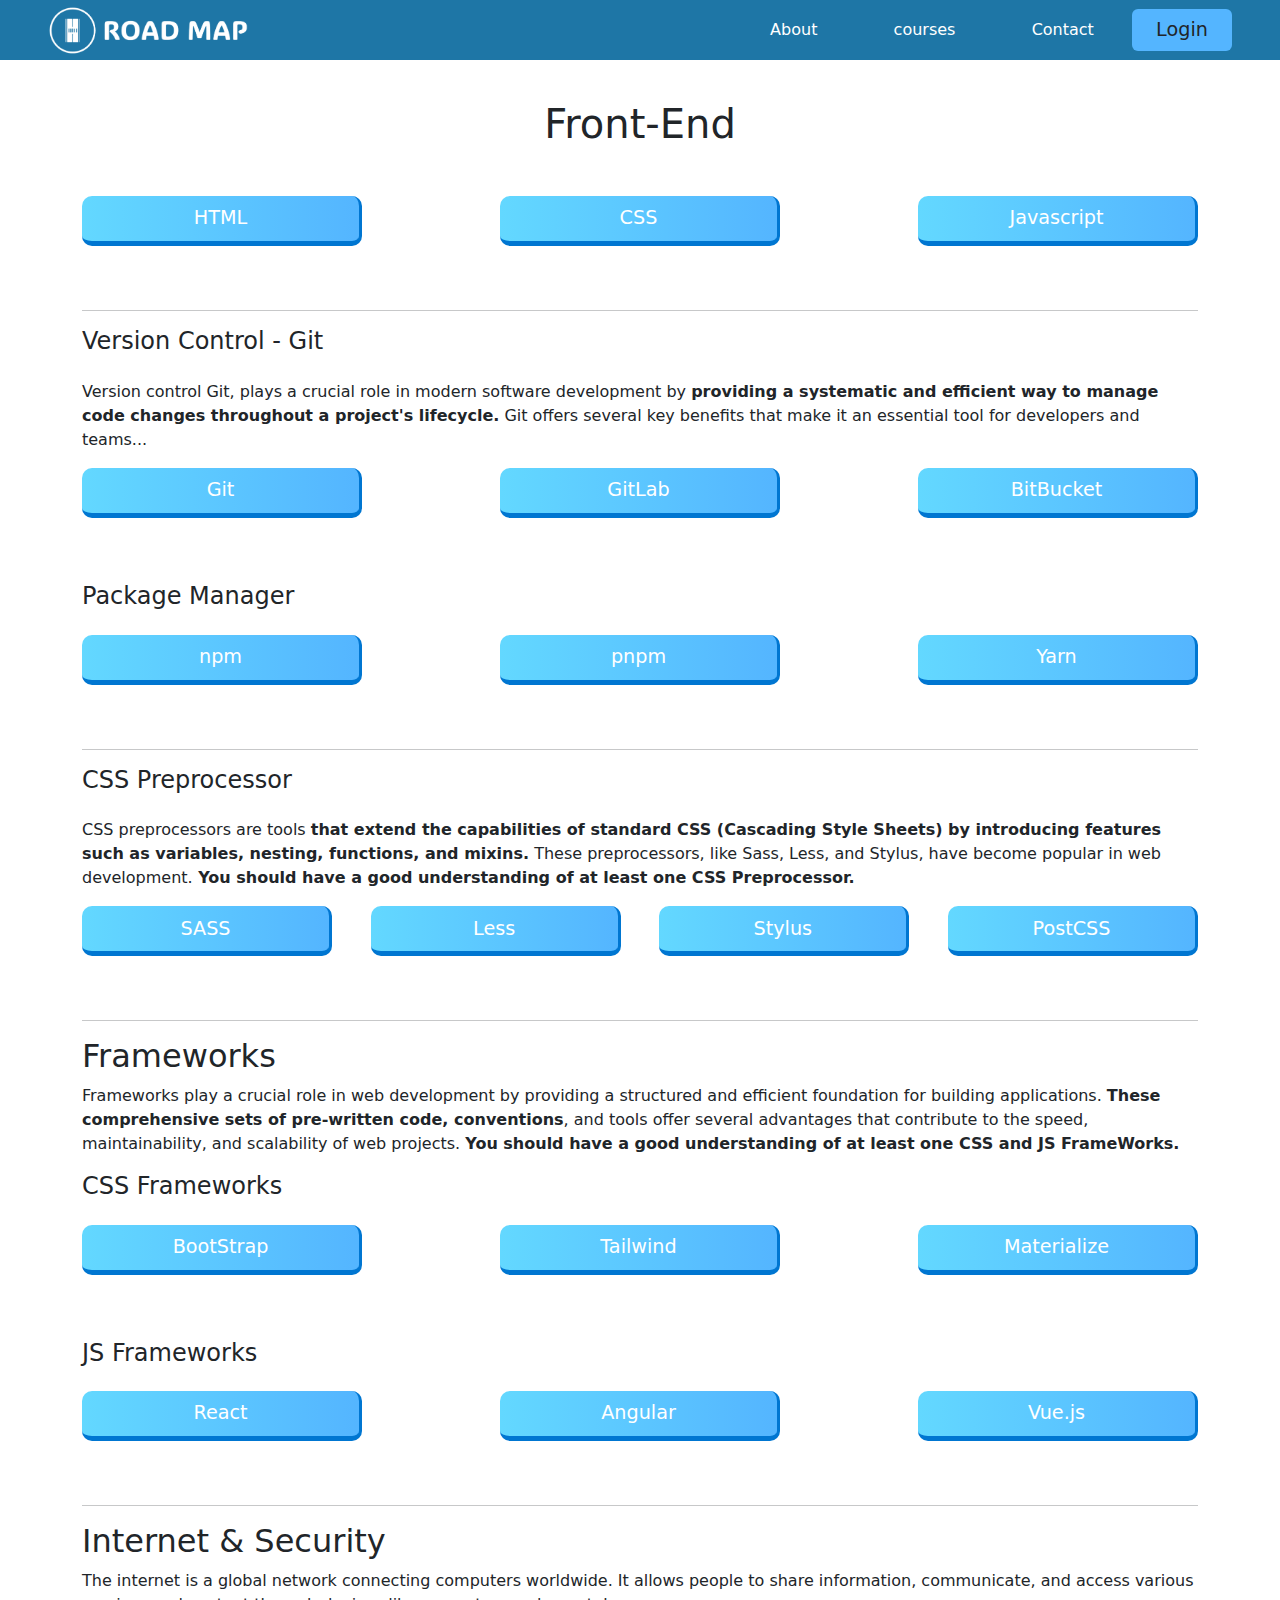
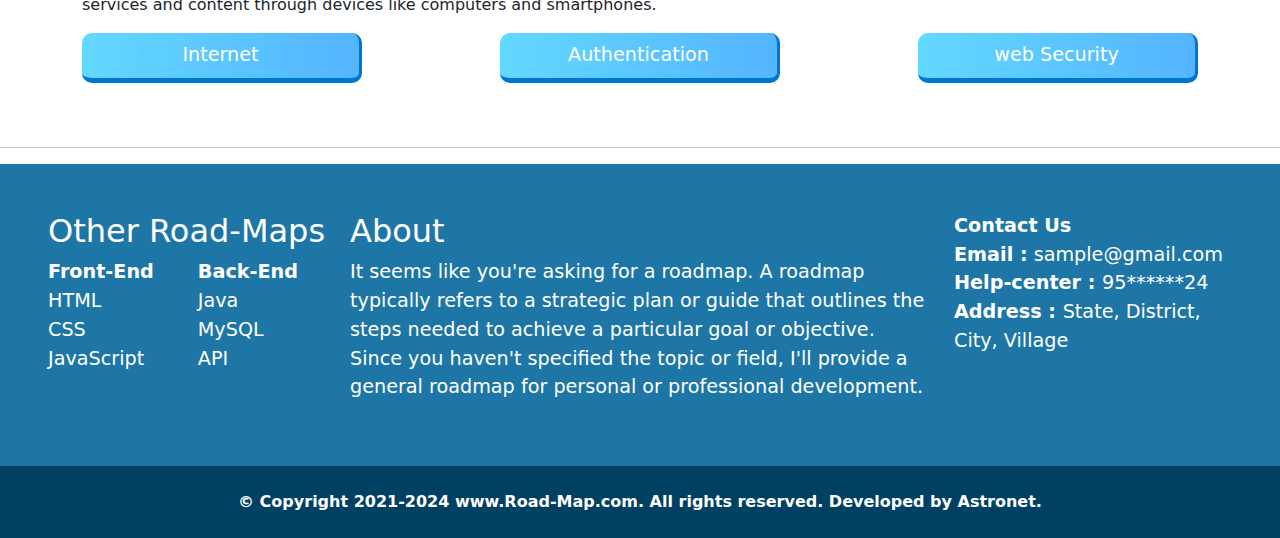
<file: Road-Map Project/fe.html>
<!DOCTYPE html>
<html>

<head>
  <meta name="viewport" content="width=device-width, initial-scale=1" />
  <link rel="stylesheet" href="./bootstrap/css/bootstrap.min.css" />
  <script src="./bootstrap/js/bootstrap.min.js"></script>
  <link rel="icon" type="image/x-icon" href="./assets/icon.png" />
  <link rel="stylesheet" href="https://cdnjs.cloudflare.com/ajax/libs/font-awesome/4.7.0/css/font-awesome.min.css" />
  <link rel="stylesheet" type="text/css" media="screen" href="./css/main.css" />
  <script src="main.js"></script>
</head>

<body>
  <div class="header px-5">
    <div class="logo-box d-flex" onclick="home()"></div>
    <div class="right-side" id="rside">
      <nav>
        <span>About</span>
        <span>courses</span>
        <span>Contact</span>
      </nav>
      <div class="login-btn">
        <a href="./index.html" class="btn">Login</a>
      </div>
    </div>
    <i class="fa fa-bars" onclick="menu('rside')"></i>
  </div>
  <div class="container">
    <div class="h1 text-center my-5">Front-End</div>
    <!-- HTML CSS JS STRAT ------------------------------------------------------->
    <div class="row mb-5 ">
      <div class="col">
        <p class="p d-flex justify-content-center align-items-center p-3" onclick="content('html')">
          HTML
        </p>
        <p class="p d-flex justify-content-center align-items-center p-3" onclick="content('css')">
          CSS
        </p>
        <p class="p d-flex justify-content-center align-items-center p-3" onclick="content('js')">
          Javascript
        </p>
      </div>
    </div>
    <hr />
    <!-- Version Control - Git START --------------------------------------------------->
    <div class="row mb-5">
      <div class="h4 mb-4">Version Control - Git</div>
      <p>
        Version control Git, plays a crucial role in modern software
        development by <b>providing a systematic and efficient way to manage code
          changes throughout a project's lifecycle.</b> Git offers several key
        benefits that make it an essential tool for developers and teams...
      </p>
      <div class="col">
        <p class="p d-flex justify-content-center align-items-center p-3" onclick="content('git')">
          Git
        </p>
        <p class="p d-flex justify-content-center align-items-center p-3" onclick="content('gitlab')">
          GitLab
        </p>
        <p class="p d-flex justify-content-center align-items-center p-3" onclick="content('bitb')">
          BitBucket
        </p>
      </div>
    </div>
    <div class="row mb-5">
      <div class="h4 mb-4">Package Manager</div>
      <div class="col">
        <p class="p d-flex justify-content-center align-items-center p-3" onclick="content('npm')">
          npm
        </p>
        <p class="p d-flex justify-content-center align-items-center p-3" onclick="content('pnpm')">
          pnpm
        </p>
        <p class="p d-flex justify-content-center align-items-center p-3" onclick="content('yarn')">
          Yarn
        </p>
      </div>
    </div>
    <!-- Version Control - Git END --------------------------------------------------->

    <!-- CSS PREPROCESSOR START ------------------------------------------------------>
    <hr />
    <div class="row mb-5 cssp">
      <div class="h4 mb-4">CSS Preprocessor</div>
      <p>
        CSS preprocessors are tools <b>that extend the capabilities of standard
          CSS (Cascading Style Sheets) by introducing features such as
          variables, nesting, functions, and mixins.</b> These preprocessors, like
        Sass, Less, and Stylus, have become popular in web development.<b> You should have a good understanding of at
          least one CSS Preprocessor.</b>
      </p>
      <div class="col">
        <p class="p d-flex justify-content-center align-items-center p-3" onclick="content('sass')">
          SASS
        </p>
        <p class="p d-flex justify-content-center align-items-center p-3" onclick="content('less')">
          Less
        </p>
        <p class="p d-flex justify-content-center align-items-center p-3" onclick="content('stylus')">
          Stylus
        </p>
        <p class="p d-flex justify-content-center align-items-center p-3" onclick="content('postcss')">
          PostCSS
        </p>
      </div>
    </div>
    <!-- CSS FRAMEWORKS START ------------------------------------------------------>
    <hr />
    <div class="row mb-5">
      <div class="h2">Frameworks</div>
      <p>
        Frameworks play a crucial role in web development by providing a
        structured and efficient foundation for building applications. <b>These
          comprehensive sets of pre-written code, conventions</b>, and tools offer
        several advantages that contribute to the speed, maintainability, and
        scalability of web projects. <b>You should have a good understanding of at least one CSS and JS FrameWorks.</b>
      </p>
      <div class="h4 mb-4">CSS Frameworks</div>
      <div class="col">
        <p class="p d-flex justify-content-center align-items-center p-3" onclick="content('bs')">
          BootStrap
        </p>
        <p class="p d-flex justify-content-center align-items-center p-3" onclick="content('tw')">
          Tailwind
        </p>
        <p class="p d-flex justify-content-center align-items-center p-3" onclick="content('mater')">
          Materialize
        </p>
      </div>
    </div>

    <div class="row mb-5">
      <div class="h4 mb-4">JS Frameworks</div>
      <div class="col">
        <p class="p d-flex justify-content-center align-items-center p-3" onclick="content('rj')">
          React
        </p>
        <p class="p d-flex justify-content-center align-items-center p-3" onclick="content('aj')">
          Angular
        </p>
        <p class="p d-flex justify-content-center align-items-center p-3" onclick="content('vj')">
          Vue.js
        </p>
      </div>
    </div>
    <hr>
    <!-- INTERTNET  STRAT ------------------------------------------------------>
    <div class="row mb-5">
      <div class="h2">Internet & Security</div>
      <p>
        The internet is a global network connecting computers worldwide. It allows people to share information,
        communicate, and access various services and content through devices like computers and smartphones.
      </p>
      <div class="col">
        <p class="p d-flex justify-content-center align-items-center p-2" onclick="content('inter')">
          Internet
        </p>
        <p class="p d-flex justify-content-center align-items-center p-3" onclick="content('auth')">
          Authentication
        </p>
        <p class="p d-flex justify-content-center align-items-center p-2" onclick="content('sec')">
          web Security
        </p>
      </div>
    </div>
  </div>
  <hr />
  <div class="footer  p-5 text-white">
    <div class="row">
      <div class="col-3 others gen">
        <h2>Other Road-Maps</h3>
          <div class="list-box mt-2">
            <div class="list" onclick="location.href = './fe.html'">
              <a href="./fe.html"><b>Front-End</b><a>
                  <a>HTML</a>
                  <a>CSS</a>
                  <a>JavaScript</a>
            </div>
            <div class="list" onclick="location.href = './be.html'">
              <a href="./be.html"><b>Back-End</b></a>
              <a>Java</a>
              <a>MySQL</ak=>
                <a>API</a>
            </div>
          </div>
      </div>
      <div class="col-6 about gen">
        <h2>About</h2>
        <p>It seems like you're asking for a roadmap. A roadmap typically refers to a strategic plan or guide
          that
          outlines the steps needed to achieve a particular goal or objective. Since you haven't specified the
          topic or
          field, I'll provide a general roadmap for personal or professional development.</p>
      </div>
      <div class="col-3 gen">
        <div class="list about">
          <a><b>Contact Us</b></a>
          <a><b>Email :</b> sample@gmail.com</a>
          <a><b>Help-center : </b>95******24</a>
          <a><b>Address : </b> State, District, City, Village </a>
        </div>
      </div>
    </div>
  </div>
  <div class="copy-rights text-center py-4 text-white">
    <b>© Copyright 2021-2024 www.Road-Map.com. All rights reserved. Developed by Astronet.</b>
  </div>
  <!-- HTML CONTENT START -------------------------------------->
  <div class="content p-5" id="html">
    <span id="cross" onclick="undo('html')">╳</span>
    <h4 class="p-3 text-center">HTML</h4>
    <p>HTML, or Hypertext Markup Language, is the standard markup language for creating web pages and web
      applications. It provides a structure for the content on a webpage by using a series of elements, which are
      represented by tags enclosed in angle brackets <>. HTML tags tell the browser how to display the content,
        whether it's text, images, links, or other media.</p>
    <p><b>1. Elements:</b> HTML documents are made up of elements, which are the building blocks of the webpage. Each
      element
      consists of an opening tag, content, and a closing tag. For example:
    <p class="text-center bg-secondary text-white p-2">&lt;p&gt;This is a paragraph in HTML.&lt;/p&gt;</p>
    </p>
    <p><b>2. Attributes:</b> HTML elements can have attributes that provide additional information about the element.
      Attributes are specified within the opening tag and usually come in name-value pairs. For example:
    <p class="text-center bg-secondary text-white p-2">&lt;a href=""&gt;Attributes in HTML&lt;/a&gt;</p>
    </p>
    <p><b>3. Tags:</b> HTML tags define the structure and content of the webpage. Some common tags include:
    <ul>
      <li>&lt;html&gt;: Defines the root of an HTML document.</li>
      <li>&lt;head&gt;: Contains metadata about the document, such as the title and links to stylesheets.</li>
      <li>&lt;title&gt;: Sets the title of the document, which appears in the browser's title bar or tab.</li>
      <li>&lt;body&gt;: Contains the content of the document, such as text, images, links, and other elements.</li>
      <li>&lt;p&gt;: Defines a paragraph.</li>
      <li>&lt;a&gt;: Defines a hyperlink.</li>
      <li>&lt;img&gt;: Inserts an image.</li>
      <li>&lt;div&gt;: Defines a division or section in a document.</li>
      <li>&lt;span&gt;: Defines a section of text within another element.</li>
      <li>&lt;ul&gt;, &lt;ol&gt;, &lt;li&gt;: Used to create unordered and ordered lists.</li>
    </ul>
    </p>
    <p><b>4. Document Structure:</b><br>
      <img src="./assets/html-tag-structure-image.png" class="con-img pt-4" alt="">
    </p>
  </div>
  <!-- HTML CONTENT END --------------------------------->
  <!-- CSS CONTENT START --------------------------------->
  <div class="content p-5" id="css">
    <span id="cross" onclick="undo('css')">╳</span>
    <h4 class="p-3 text-center">CSS</h4>
    <p>CSS stands for Cascading Style Sheets. It is a style sheet language used to describe the presentation of a
      document written in a markup language like HTML. CSS defines how HTML elements should be displayed on screen, in
      print, or in other media types. It enables web developers to control the layout, colors, fonts, spacing, and
      other visual aspects of a web page or application.</p>
    <b>Presentation : </b>
    <p> CSS is used to control the visual presentation of web pages. It allows developers to define styles for
      elements such as fonts, colors, spacing, layout, and more. By separating the structure (HTML) from the
      presentation (CSS), developers can create visually appealing and consistent designs across multiple pages.</p>
    <b>Responsive Design : </b>
    <p> CSS enables the creation of responsive web designs that adapt to different screen sizes and devices. Media
      queries in CSS allow developers to apply different styles based on factors like screen width, enabling websites
      to be optimized for desktops, tablets, and smartphones.</p>
    <b>Layout Control : </b>
    <p>CSS provides powerful layout capabilities, allowing developers to control the positioning and arrangement of
      elements on a web page. This includes techniques such as flexbox and grid layout, which offer more advanced and
      flexible options for creating complex layouts compared to traditional methods.</p>
    <b>Accessibility : </b>
    <p> CSS can be used to improve the accessibility of web content by providing styles that enhance readability,
      navigation, and usability for users with disabilities. For example, CSS can be used to define high-contrast
      color schemes, provide alternative text for images, and ensure proper focus management for keyboard navigation.
    </p>
    <b>Performance Optimization :</b>
    <p>CSS can help improve the performance of web pages by reducing the size of the files that need to be downloaded
      by the browser. By externalizing styles into separate CSS files and minimizing redundancy, developers can ensure
      faster loading times and improved user experience.</p>
    <b>Browser Compatibility :</b>
    <p>CSS helps ensure consistency in how web pages are displayed across different web browsers. While browsers may
      have their own default styles, CSS allows developers to override these styles and apply consistent styling
      across all browsers, ensuring a uniform experience for users.</p>
  </div>
  <!-- CSS CONTENT END --------------------------------->
  <!-- JS CONTENT START --------------------------------->
  <div class="content p-5" id="js">
    <span id="cross" onclick="undo('js')">╳</span>
    <h4 class="p-3 text-center">JavaScript</h4>
    <p>JavaScript is a high-level, interpreted programming language primarily used for building dynamic and
      interactive websites. It is one of the core technologies of the World Wide Web, alongside HTML (Hypertext Markup
      Language) and CSS (Cascading Style Sheets). JavaScript allows developers to add functionality to web pages,
      enabling features such as dynamic content updates, interactive forms, multimedia playback, and more.</p>
    <b>Client-Side Interactivity : </b>
    <p>JavaScript allows for dynamic and interactive web pages. It enables you to create
      features such as form validation, interactive maps, sliders, dropdown menus, and much more, enhancing user
      experience.</p>
    <b>Asynchronous Communication :</b>
    <p> JavaScript facilitates asynchronous communication with servers using AJAX (Asynchronous JavaScript and XML).
      This enables web pages to make requests to the server without reloading the entire page, resulting in faster and
      smoother user experiences.</p>
    <b>Cross-Browser Compatibility : </b>
    <p> JavaScript is supported by all major web browsers, making it a reliable choice for developing web applications
      that work consistently across different browsers and platforms.</p>
    <b>Rich User Interfaces : </b>
    <p> With JavaScript frameworks and libraries like React, Angular, and Vue.js, developers can build rich and
      responsive user interfaces, allowing for complex single-page applications (SPAs) that rival traditional desktop
      applications in terms of functionality and performance.</p>
    <b>Server-Side Development : </b>
    <p> With the advent of Node.js, JavaScript can now be used for server-side development as well. This enables
      developers to use a single language (JavaScript) for both client-side and server-side programming, streamlining
      the development process and reducing </p>
  </div>
  <!-- JS CONTENT END --------------------------------->
  <!-- HTML CSS JS END -------------------------------------------------------->
  <!-- GIT CONTENT START ------------------------------------->
  <div class="content p-5" id="git">
    <span id="cross" onclick="undo('git')">╳</span>
    <h4 class=" p-3 text-center">GIT</h4>
    <p> Git is a distributed version control system that enables developers to track changes, collaborate effectively,
      manage branches, and maintain the integrity of their codebase throughout the software development lifecycle.
    </p>
    <b>Version Control System (VCS) : </b>
    <p>Git allows developers to manage and track changes to their codebase over time. It records each modification
      made to files, including who made the changes and when they were made. This history enables developers to revert
      to previous versions, compare changes, and collaborate effectively.</p>
    <b>Distributed System :</b>
    <p> Git is a distributed version control system, meaning that each developer has a complete copy of the entire
      repository, including its history. This decentralization allows developers to work offline, commit changes
      locally, and synchronize with remote repositories when an internet connection is available.</p>
    <b>Branching and Merging :</b>
    <p>Git provides powerful branching and merging capabilities, allowing developers to create separate lines of
      development (branches) for new features, bug fixes, or experiments. Developers can work on different branches
      simultaneously and merge their changes back into the main codebase when ready.</p>
    <b>Collaboration :</b>
    <p> Git facilitates collaboration among developers working on the same project. Multiple developers can work on
      different branches independently, and Git helps reconcile their changes when merging branches together. Git also
      supports code reviews, enabling team members to review and comment on each other's code before merging it into
      the main branch.</p>
    <b>Remote Repositories: </b>
    <p>Git allows developers to host their code on remote repositories, such as GitHub, GitLab, or Bitbucket. These
      remote repositories serve as centralized hubs for sharing and collaborating on code. Developers can push their
      changes to remote repositories and pull changes made by others, enabling seamless collaboration across
      distributed teams.</p>
    <b>Speed and Efficiency : </b>
    <p> Git is designed to be fast and efficient, even when working with large codebases and repositories. It uses
      advanced algorithms for storing and compressing data, enabling quick operations such as committing changes,
      branching, merging, and retrieving commit history.</p>
    <b>Open Source and Community :</b>
    <p>Git is open-source software, meaning that its source code is freely available for anyone to use, modify, and
      distribute. It has a vibrant community of users and contributors who actively contribute to its development,
      provide support, and share best practices.</p>
  </div>
  <!-- GIT CONTENT END ------------------------------------->
  <!-- GITLAB CONTENT START ------------------------------------->
  <div class="content p-5" id="gitlab">
    <span id="cross" onclick="undo('gitlab')">╳</span>
    <h4 class=" p-3 text-center">GIT LAB</h4>
    <p>
      GitLab is a web-based DevOps lifecycle tool that provides a Git repository manager, continuous
      integration/continuous deployment (CI/CD) pipelines, and various collaboration features. It offers a comprehensive
      platform for managing software development projects, enabling teams to collaborate effectively, automate
      workflows, and deliver high-quality software products efficiently.</p>
    <b>Git Repository Management:</b>
    <p>GitLab offers a Git repository hosting service, allowing teams to store, manage, and version control their
      codebases. It provides features like branching, merging, tagging, and code reviews to facilitate collaboration
      among developers.</p>

    <b>Continuous Integration/Continuous Deployment (CI/CD):</b>
    <p>GitLab includes built-in CI/CD pipelines that automate the process of building, testing, and deploying
      applications. Developers can define workflows using YAML files, and GitLab executes these pipelines automatically
      whenever code changes are pushed to the repository.</p>

    <b>Issue Tracking and Project Management:</b>
    <p>GitLab offers issue tracking tools that allow teams to create, assign, and prioritize tasks, track bugs, and
      manage project backlogs. It also provides Kanban boards, milestone tracking, and time tracking features to help
      teams manage their projects efficiently.</p>

    <b>Code Review and Collaboration:</b>
    <p>GitLab includes tools for code review and collaboration, such as inline commenting, merge requests, and code
      snippets. These features facilitate peer code reviews, discussions, and knowledge sharing among team members.</p>

    <b>Wiki and Documentation:</b>
    <p>GitLab provides a built-in wiki feature that allows teams to create and maintain project documentation, guides,
      and knowledge bases. It also supports Markdown formatting, making it easy to create rich and organized
      documentation.</p>

    <b>Security and Compliance:</b>
    <p>GitLab includes security scanning and vulnerability management tools to help teams identify and remediate
      security issues in their code. It also offers compliance features, such as audit logs and access controls, to
      ensure regulatory compliance and data protection.</p>

    <b>Integration and Extensibility:</b>
    <p>GitLab integrates with a wide range of third-party tools and services, including issue trackers, chat
      applications, monitoring tools, and cloud providers. It also provides APIs and webhooks for custom integrations
      and automation.</p>

  </div>
  <!-- GITLAB CONTENT END ------------------------------------->
  <!-- BitBucket CONTENT START ------------------------------------->
  <div class="content p-5" id="bitb">
    <span id="cross" onclick="undo('bitb')">╳</span>
    <h4 class=" p-3 text-center">BitBucket</h4>
    <p>
      Bitbucket is a web-based platform for hosting and managing Git repositories. It provides a collaborative
      environment for software development teams to work on projects, manage code repositories, and streamline their
      development workflows. Originally created by Atlassian, Bitbucket offers both cloud-based and self-hosted options,
      providing flexibility for different types of organizations and projects.</p>
    <b>Git Repository Hosting:</b>
    <p>Bitbucket allows users to create unlimited Git repositories to store and version control their codebases. It
      supports both public and private repositories, enabling teams to collaborate securely on proprietary projects.</p>

    <b>Code Collaboration:</b>
    <p>Bitbucket facilitates collaboration among team members through features like pull requests, inline commenting,
      and code reviews. Developers can review each other's code, provide feedback, and suggest improvements to ensure
      code quality and maintainability.</p>

    <b>Branching and Merging:</b>
    <p>Bitbucket supports advanced branching and merging capabilities, allowing teams to work on multiple features or
      bug fixes simultaneously without interfering with each other's work. It provides tools for managing branches,
      resolving conflicts, and merging changes back into the main codebase.</p>

    <b>Continuous Integration/Continuous Deployment (CI/CD):</b>
    <p>Bitbucket integrates seamlessly with popular CI/CD tools like Jenkins, Bamboo, and Bitbucket Pipelines. It allows
      teams to automate the process of building, testing, and deploying applications, ensuring rapid and reliable
      delivery of software updates.</p>

    <b>Issue Tracking and Project Management:</b>
    <p>Bitbucket includes built-in issue tracking and project management tools to help teams organize their work, track
      tasks, and prioritize feature development. It provides Kanban boards, customizable workflows, and integration with
      Jira for comprehensive project management.</p>

    <b>Security and Permissions:</b>
    <p>Bitbucket offers robust security features, including granular access controls, two-factor authentication (2FA),
      and IP whitelisting, to protect sensitive code and data. It also provides audit logs and compliance features to
      meet regulatory requirements and industry standards.</p>

    <b>Integration Ecosystem:</b>
    <p>Bitbucket integrates seamlessly with a wide range of third-party tools and services, including project management
      tools, CI/CD platforms, code analysis tools, and chat applications. It provides APIs and webhooks for custom
      integrations and automation.</p>

  </div>
  <!-- BitBucket CONTENT END ------------------------------------->
  <!-- PNPM CONTENT START ------------------------------------->
  <div class="content p-5" id="pnpm">
    <span id="cross" onclick="undo('pnpm')">╳</span>
    <h4 class=" p-3 text-center">PNPM</h4>
    <p>PNPM is a package manager for JavaScript projects. It stands for "Plug'n'Play Node Package Manager". PNPM
      provides an alternative approach to package management compared to traditional package managers like npm or Yarn.
      Here's a brief overview of PNPM</p>
    <b>Plug'n'Play:</b>
    <p>PNPM introduces the concept of "Plug'n'Play", which allows packages to be installed in a global store rather than
      being duplicated in each project's <code>node_modules</code> directory. This reduces disk space usage and speeds
      up installation and dependency resolution.</p>

    <b>Efficient Disk Usage:</b>
    <p>By using a global store for packages, PNPM eliminates duplicate packages across multiple projects. This results
      in significant savings in disk space, especially when working on multiple projects with overlapping dependencies.
    </p>

    <b>Faster Installations:</b>
    <p>PNPM's approach to package management typically leads to faster installation times compared to traditional
      package managers. Since packages are shared across projects, there's no need to download and install duplicate
      copies of the same package for each project.</p>

    <b>Workspace Support:</b>
    <p>PNPM provides support for managing monorepos or workspaces, where multiple related projects are stored in a
      single repository. It allows you to install dependencies for all projects within the workspace efficiently.</p>

    <b>Compatibility:</b>
    <p>PNPM is fully compatible with existing npm and Yarn workflows. It supports common package management commands
      such as <code>install</code>, <code>update</code>, <code>remove</code>, and <code>list</code>, making it easy to
      switch to PNPM without significant changes to your development workflow.</p>

    <b>Integrity Checks:</b>
    <p>PNPM performs integrity checks to ensure that dependencies are installed correctly and securely. It verifies the
      integrity of packages in the global store to prevent tampering or corruption.</p>

    <b>Community Support:</b>
    <p>PNPM is an open-source project with an active community of contributors and users. It receives regular updates
      and improvements, ensuring compatibility with the latest JavaScript ecosystem trends and best practices.</p>

  </div>
  <!-- PNPM CONTENT END ------------------------------------->
  <!-- YARN CONTENT START -->
  <div class="content p-5" id="yarn">
    <span id="cross" onclick="undo('yarn')">╳</span>
    <h4 class=" p-3 text-center">YARN</h4>
    <p>
      Yarn is a package manager for JavaScript projects. It was developed by Facebook and is widely used in the
      JavaScript ecosystem for managing dependencies efficiently. Yarn provides several features that streamline the
      process of package management and improve the performance of dependency resolution. Here's an overview of Yarn's
      key features</p>
    <b>Fast and Reliable:</b>
    <p>Yarn is known for its speed and reliability. It uses a global cache to store downloaded packages, reducing the
      need to download dependencies repeatedly. Yarn also parallelizes package installations, resulting in faster
      dependency resolution and installation times.</p>

    <b>Deterministic Dependency Resolution:</b>
    <p>Yarn ensures deterministic dependency resolution by using a lock file (<code>yarn.lock</code>). This file
      specifies the exact versions of all dependencies and ensures that the same dependencies are installed across
      different environments or machines, preventing unexpected behavior due to version mismatches.</p>

    <b>Offline Mode:</b>
    <p>Yarn provides an offline mode that allows developers to install dependencies without an internet connection. By
      caching packages locally, Yarn enables developers to work on projects offline or in environments with limited
      internet access.</p>

    <b>Workspaces:</b>
    <p>Yarn supports workspaces, which are useful for managing monorepos or multi-package repositories. Workspaces allow
      developers to link multiple packages within a single repository and manage their dependencies collectively. This
      simplifies development workflows and improves code organization.</p>

    <b>Plug'n'Play (PnP):</b>
    <p>Yarn introduced Plug'n'Play (PnP) as an experimental feature to improve package resolution and reduce disk space
      usage. PnP eliminates the need for a <code>node_modules</code> directory by resolving packages at runtime. This
      results in faster startup times and reduced disk space usage.</p>

    <b>Interactive CLI:</b>
    <p>Yarn provides an interactive command-line interface (CLI) with helpful prompts and suggestions. The interactive
      CLI makes it easier for developers to navigate through commands, manage dependencies, and troubleshoot issues
      effectively.</p>

    <b>Extensibility:</b>
    <p>Yarn is highly extensible and supports plugins that enhance its functionality. Developers can create custom
      plugins to integrate Yarn with other tools or add new features to suit their specific requirements.</p>

    <b>Community Support:</b>
    <p>Yarn has a vibrant community of developers and contributors who actively maintain and improve the project. The
      community provides support, documentation, and resources to help users get the most out of Yarn and address any
      issues they encounter.</p>

  </div>
  <!-- npm CONTENT START ------------------------------------->
  <div class="content p-5" id="npm">
    <span id="cross" onclick="undo('npm')">╳</span>
    <h4 class=" p-3 text-center">NPM</h4>
    <p>NPM (Node Package Manager) is a package manager for Node.js, a runtime environment for executing JavaScript
      code outside a web browser. While Git is a version control system that helps developers manage changes to their
      codebase, NPM complements Git by providing a way to manage project dependencies, scripts, and configurations.
      Here's why NPM is commonly used alongside Git:</p>
    <b>Dependency Management :</b>
    <p>NPM simplifies the process of managing project dependencies, such as libraries, frameworks, and tools.
      Developers can define dependencies in a package.json file, specifying the required packages and their versions.
      NPM can then automatically download and install these dependencies from the NPM registry, ensuring that all team
      members have access to the same set of dependencies.</p>
    <b>Script Execution :</b>
    <p>: NPM allows developers to define custom scripts in the package.json file, which can be executed using the npm
      run command. These scripts can automate common tasks such as building, testing, linting, and deploying the
      project. By centralizing scripts in the package.json file, developers can easily share and execute them across
      different environments.</p>
    <b>Version Management :</b>
    <p>NPM helps manage package versions by allowing developers to specify version ranges or use semantic versioning
      (SemVer) for dependencies. This ensures that projects remain compatible with specific versions of packages and
      can easily upgrade to newer versions without breaking existing functionality. Git, on the other hand, manages
      versions at the repository level, tracking changes to files and directories over time.</p>
    <b>Registry Integration : </b>
    <p> NPM provides access to a vast ecosystem of open-source packages available on the NPM registry. Developers can
      publish their own packages to the registry and consume packages published by others. Git repositories often
      contain configuration files, source code, and documentation, whereas NPM packages contain reusable libraries and
      modules that can be easily shared and reused across projects.</p>
    <b>Continuous Integration and Deployment (CI/CD) :</b>
    <p>NPM integrates with CI/CD pipelines, enabling automated testing, building, and deployment of projects. CI/CD
      tools such as Jenkins, Travis CI, and GitHub Actions can use NPM to install dependencies and execute scripts as
      part of the build process. This helps streamline development workflows and ensures consistent build environments
      across different stages of the development lifecycle.</p>
  </div>


  <!-- npm CONTENT END ------------------------------------->

  <!-- SASS CONTENT START ------------------------------------->
  <div class="content p-5" id="sass">
    <span id="cross" onclick="undo('sass')">╳</span>
    <h4 class="p-3 text-center">SASS</h4>
    <p>Sass (Syntactically Awesome Style Sheets) is a preprocessor scripting language that extends CSS with additional
      features like variables, nesting, mixins, functions, and more. While CSS is powerful on its own, Sass enhances
      the capabilities of CSS and offers several benefits for web developers</p>
    <b>Variables :</b>
    <p>Sass allows developers to define variables to store values that are reused throughout the stylesheet. This
      makes it easier to maintain consistency and make global style changes. For example, instead of hardcoding colors
      or font sizes multiple times, developers can define variables such as $primary-color or $font-size.</p>
    <b>Nesting :</b>
    <p>Sass supports nesting of CSS selectors, allowing developers to write more concise and readable stylesheets.
      Instead of repeating parent selectors for nested elements, developers can nest child selectors inside their
      parent selectors, making the stylesheet structure more intuitive and easier to understand.</p>
    <b>Mixins :</b>
    <p>Mixins in Sass enable developers to define reusable blocks of CSS styles that can be included in multiple
      selectors. Mixins can accept parameters, making them versatile for generating different styles based on input
      values. This reduces code duplication and makes it easier to maintain consistent styles across the project.</p>
    <b>Functions :</b>
    <p> Sass provides built-in functions and allows developers to define custom functions for manipulating values,
      performing calculations, and generating dynamic styles. Functions add flexibility to stylesheet development and
      enable more advanced styling techniques.</p>
    <b>Partials and Imports :</b>
    <p>Sass supports splitting stylesheets into smaller, modular files called partials. Each partial can contain a
      subset of styles related to a specific component or feature. Sass also allows developers to import partials into
      a main stylesheet, making it easier to organize and manage large codebases.</p>
    <b>Extend/Inheritance :</b>
    <p> Sass supports the @extend directive, which allows selectors to inherit styles from other selectors. This
      promotes code reuse and helps keep styles DRY (Don't Repeat Yourself). However, it's important to use @extend
      judiciously to avoid generating inefficient or bloated CSS output.</p>
    <b>Compatibility :</b>
    <p>Sass is compatible with all versions of CSS, meaning that developers can gradually introduce Sass features into
      existing CSS codebases without requiring a complete rewrite. Sass files can be compiled into standard CSS using
      a compiler or preprocessor, ensuring compatibility with all web browsers.</p>
  </div>
  <!-- SASS CONTENT START ------------------------------------->
  <!-- LESS CONTENT ST -->
  <div class="content p-5" id="less">
    <span id="cross" onclick="undo('less')">╳</span>
    <h4 class=" p-3 text-center">LESS</h4>
    <li>LESS is a dynamic stylesheet language that extends CSS with features like variables, mixins, and nesting, making
      it easier to write and maintain stylesheets for web development.</li>
    <ul>
      <li><b>Variables:</b> LESS allows you to define variables to store reusable values such as colors, font sizes, or
        spacing, making it easier to maintain consistency across stylesheets.</li>
      <li><b>Mixins:</b> Mixins are reusable blocks of styles that can be included in other selectors. They enable code
        reuse and help avoid repetition in stylesheets.</li>
      <li><b>Nesting:</b> LESS supports nesting of CSS selectors, allowing you to write cleaner and more organized
        stylesheets by grouping related styles together within the hierarchy of selectors.</li>
      <li><b>Functions:</b> LESS provides built-in functions and allows you to define custom functions to perform
        calculations, manipulate colors, and apply transformations to styles.</li>
      <li><b>Operations:</b> LESS supports arithmetic operations, enabling you to perform calculations directly within
        stylesheets, such as adding, subtracting, multiplying, or dividing values.</li>
      <li><b>Importing:</b> LESS allows you to split stylesheets into smaller, modular files and import them into other
        stylesheets, making it easier to organize and manage large codebases.</li>
      <li><b>Extend/Inheritance:</b> LESS provides the @extend directive, which allows you to share styles between
        selectors, similar to inheritance in object-oriented programming, reducing redundancy in stylesheets.</li>
      <li><b>Comments:</b> LESS supports both single-line (//) and multi-line (/* */) comments, allowing you to add
        documentation and annotations to stylesheets.</li>
    </ul>
    </li>
    <li><b>Usage:</b> LESS is commonly used in web development projects to streamline the process of writing and
      maintaining CSS stylesheets. It can be integrated into build processes using task runners or module bundlers like
      webpack.</li>
    <li><b>Tools:</b> There are several tools and editors that support LESS, including official compilers like less.js
      and third-party tools like Prepros, CodeKit, and gulp-less.</li>
    </ul>
  </div>
  <!-- LESS CONTENT END -->
  <!-- Styleus con st-->
  <div class="content p-5" id="stylus">
    <span id="cross" onclick="undo('stylus')">╳</span>
    <h4 class=" p-3 text-center">Stylus</h4>
    <ul>
      <li>Stylus is a dynamic stylesheet preprocessor for CSS that offers a concise and expressive syntax. It is
        designed to enhance CSS authoring by providing features like variables, mixins, and nested selectors.</li>
      <ul>
        <li><b>Variables:</b> Stylus allows you to define variables to store values such as colors, font sizes, or
          spacing. Variables can be reused throughout the stylesheet, making it easier to maintain consistency and make
          global changes.</li>
        <li><b>Mixins:</b> Mixins are reusable blocks of CSS properties and values that can be included within other
          selectors. They enable code reuse and help reduce duplication by encapsulating common styles.</li>
        <li><b>Nested Selectors:</b> Stylus supports nested selectors, allowing you to write CSS rules in a hierarchical
          structure. This feature helps improve readability and maintainability by organizing related styles within the
          context of their parent selectors.</li>
        <li><b>Control Directives:</b> Stylus provides control directives such as conditionals and loops, which allow
          you to apply styles dynamically based on conditions or iterate over sets of data. This adds flexibility and
          power to your stylesheet logic.</li>
        <li><b>Functions:</b> Stylus allows you to define custom functions to perform calculations, manipulate values,
          or generate CSS dynamically. Functions can be used to abstract complex logic and create reusable style
          utilities.</li>
        <li><b>Operators:</b> Stylus supports various operators for performing arithmetic, logical, and comparison
          operations within stylesheets. Operators enable you to manipulate values and properties dynamically based on
          conditions or calculations.</li>
        <li><b>Importing:</b> Stylus allows you to split stylesheets into smaller, modular files and import them into
          other stylesheets. This helps organize code into manageable units and facilitates code reuse across projects.
        </li>
        <li><b>Comments:</b> Stylus supports both single-line (//) and multi-line (/* */) comments, allowing you to add
          documentation and annotations to your stylesheets.</li>
      </ul>
      </li>
      <li><b>Usage:</b> Stylus is commonly used in web development projects to streamline CSS authoring and improve
        productivity. It can be integrated into build processes using task runners like Gulp or module bundlers like
        webpack.</li>
      <li><b>Tools:</b> There are several tools and editors that support Stylus, including official compilers like
        Stylus CLI and third-party plugins for popular text editors like Visual Studio Code and Sublime Text.</li>
    </ul>
  </div>
  <!-- Styleus Con END -->
  <!-- PostCSS ST -->
  <div class="content p-5" id="postcss">
    <span id="cross" onclick="undo('postcss')">╳</span>
    <h4 class=" p-3 text-center">POST CSS</h4>
    <p>PostCSS is a tool for transforming CSS with JavaScript plugins. It allows developers to automate tasks, apply
      modern CSS features, and optimize stylesheets using a plugin-based architecture.</p>
    <ul>
      <li><b>Plugin Architecture:</b> PostCSS operates on a plugin-based architecture, allowing developers to extend and
        customize its functionality by installing and configuring plugins. Plugins can perform a wide range of tasks,
        such as adding vendor prefixes, optimizing styles, and even transforming CSS with JavaScript.</li>
      <li><b>Modern CSS Support:</b> PostCSS enables developers to use modern CSS features that may not be widely
        supported by browsers yet, such as CSS variables, custom properties, nesting, and custom media queries. Plugins
        can polyfill or transform these features to ensure compatibility across browsers.</li>
      <li><b>Autoprefixer:</b> Autoprefixer is one of the most popular PostCSS plugins, which automatically adds vendor
        prefixes to CSS properties based on the specified browser support. This helps ensure cross-browser compatibility
        without the need for manual prefixing.</li>
      <li><b>CSS Optimization:</b> PostCSS plugins can optimize CSS stylesheets by removing unused CSS, minifying code,
        and reducing file size. Optimization plugins improve website performance by reducing page load times and
        improving rendering speed.</li>
      <li><b>Customization:</b> PostCSS offers extensive customization options through its plugin ecosystem. Developers
        can choose from a wide range of plugins to tailor PostCSS to their specific needs, whether it's adding new
        features, optimizing workflows, or enforcing coding standards.</li>
      <li><b>Integration:</b> PostCSS integrates seamlessly with existing build tools and workflows. It can be used
        alongside task runners like Gulp or module bundlers like webpack to automate CSS processing tasks and streamline
        the development workflow.</li>
      <li><b>Performance:</b> PostCSS is designed for performance, with a focus on speed and efficiency. It processes
        CSS files quickly, even when working with large codebases or complex transformations, making it suitable for use
        in production environments.</li>
      <li><b>Community Support:</b> PostCSS has a vibrant community of developers and contributors who actively maintain
        and improve the project. The community provides a wide range of plugins, tutorials, and resources to help users
        get started with PostCSS and leverage its full potential.</li>
    </ul>
  </div>
  <!-- PostCSS END -->
  <!-- CSS PREPROCESSOR END ------------------------------------------------------>
  <!-- BOOTSTRAP CONTENT START ------------------------------------->
  <div class="content p-5" id="bs">
    <span id="cross" onclick="undo('bs')">╳</span>
    <h4 class=" p-3 text-center">BootStrap</h4>
    <p>Bootstrap is a popular front-end framework that simplifies the process of building responsive, mobile-first web
      applications. It provides developers with a collection of pre-designed components, layouts, and utilities, along
      with a responsive grid system and extensive CSS styling. Here are several reasons why Bootstrap is commonly used
      in web development</p>
    <b>Responsive Design :</b>
    <p>Bootstrap's grid system enables developers to create responsive layouts that adapt to different screen sizes
      and devices. By using predefined grid classes, developers can easily create multi-column layouts that scale
      appropriately on desktops, tablets, and smartphones, improving the overall user experience across various
      devices.</p>
    <b>Cross-Browser Compatibility :</b>
    <p>Bootstrap ensures consistency and compatibility across different web browsers by providing CSS styles and
      JavaScript components that are thoroughly tested and supported on all major browsers. This helps developers
      avoid browser-specific CSS hacks and ensures a consistent user experience for all website visitors.</p>
    <b>Pre-designed Components : </b>
    <p> Bootstrap offers a wide range of UI components, including buttons, forms, navigation bars, dropdowns, modals,
      carousels, and more. These pre-designed components save developers time and effort by providing ready-to-use
      solutions for common UI elements, reducing the need to build them from scratch.</p>
    <b>Customization :</b>
    <p>While Bootstrap provides a default set of styles and components, it also allows for extensive customization.
      Developers can easily customize Bootstrap themes, colors, typography, and components using Sass variables and
      mixins, or by overriding default styles with custom CSS. This flexibility enables developers to create unique
      and branded designs while still leveraging Bootstrap's core functionality.</p>
    <b>Community and Ecosystem : </b>
    <p>Bootstrap has a large and active community of developers, designers, and contributors who regularly contribute
      to the framework's development, share resources, and provide support through forums, documentation, and
      tutorials. Additionally, Bootstrap integrates seamlessly with other popular front-end tools and libraries, such
      as jQuery and Font Awesome, further expanding its capabilities and ecosystem.</p>
    <b>Rapid Prototyping :</b>
    <p> Bootstrap is well-suited for rapid prototyping and iterative development. Its ready-made components and
      responsive grid system enable developers to quickly create functional prototypes and iterate on designs without
      spending time on low-level CSS styling. This accelerates the development process and allows teams to gather
      feedback early in the design and development cycle.</p>
    <b>Accessibility :</b>
    <p>Bootstrap emphasizes accessibility by providing built-in features and best practices for creating accessible
      web applications. It includes ARIA roles and attributes, keyboard navigation support, and focus management for
      interactive components, ensuring that websites built with Bootstrap are accessible to users with disabilities
      and comply with accessibility standards.</p>
  </div>

  <!-- BOOTSTRAP CONTENT END ------------------------------------->
  <!-- TaAILWIND ST -->
  <div class="content p-5" id="tw">
    <span id="cross" onclick="undo('tw')">╳</span>
    <h4 class="p-3 text-center">TAILWIND</h4>
    <p>Tailwind CSS is a utility-first CSS framework that provides a set of pre-designed utility classes to quickly
      build modern and responsive web interfaces. Unlike traditional CSS frameworks, Tailwind CSS does not come with
      pre-styled components but focuses on providing low-level utility classes that can be composed together to create
      custom designs.</p>
    <ul>
      <li><b>Utility-First Approach:</b> Tailwind CSS follows a utility-first approach, where styles are applied using
        utility classes directly in HTML markup. This approach eliminates the need for writing custom CSS rules and
        allows developers to quickly apply styles without repeating code.</li>
      <li><b>Modular and Composable:</b> Tailwind CSS is designed to be modular and composable, allowing developers to
        combine utility classes to create custom designs. By composing classes together, developers can build complex
        layouts and components with minimal effort.</li>
      <li><b>Responsive Design:</b> Tailwind CSS includes built-in support for responsive design, with a range of
        utility classes for creating responsive layouts and components. Developers can easily apply responsive
        breakpoints and adjust styles for different screen sizes without writing media queries.</li>
      <li><b>Customization:</b> Tailwind CSS provides extensive customization options through configuration files.
        Developers can customize colors, typography, spacing, and other design tokens to match the branding and design
        requirements of their projects.</li>
      <li><b>Optimized for Performance:</b> Tailwind CSS is optimized for performance, with a small file size and
        minimal CSS output. By using utility classes, Tailwind CSS avoids generating unused styles and reduces the
        overall size of CSS files, resulting in faster loading times for web pages.</li>
      <li><b>Developer Experience:</b> Tailwind CSS offers a rich developer experience with features like IntelliSense
        support, code completion, and documentation integration in popular code editors. This improves productivity and
        makes it easier for developers to work with Tailwind CSS in their projects.</li>
      <li><b>Active Community and Ecosystem:</b> Tailwind CSS has a large and active community of developers who
        contribute plugins, extensions, and resources to the ecosystem. The community provides support, tutorials, and
        best practices to help developers learn and adopt Tailwind CSS in their projects.</li>
    </ul>
  </div>
  <!-- TAILWIND END -->
  <!-- Materialize ST -->
  <div class="content p-5" id="mater">
    <span id="cross" onclick="undo('mater')">╳</span>
    <h4 class="p-3 text-center">MATERIALIZE</h4>
    <p>Materialize is a modern responsive front-end framework based on Google's Material Design guidelines. It provides
      a set of pre-designed UI components, styles, and JavaScript functionality to create visually appealing and
      consistent web interfaces.</p>
    <ul>
      <li><b>Material Design Components:</b> Materialize offers a wide range of Material Design-inspired UI components,
        including buttons, forms, cards, navigation bars, and more. These components come with pre-defined styles and
        interactive behavior, making it easy to build modern web applications.</li>
      <li><b>Responsive Layout:</b> Materialize is built with responsive design principles in mind, ensuring that web
        applications look and function well across different devices and screen sizes. It provides a responsive grid
        system and utilities for creating flexible and adaptive layouts.</li>
      <li><b>Customization:</b> Materialize allows developers to customize the look and feel of their web applications
        using built-in theming options. Developers can modify colors, typography, and other design elements to match the
        branding and design requirements of their projects.</li>
      <li><b>JavaScript Components:</b> Materialize includes JavaScript components and utilities to add interactivity
        and dynamic behavior to web interfaces. These components enable features such as modals, dropdowns, sliders, and
        collapsible elements, enhancing the user experience.</li>
      <li><b>Documentation and Resources:</b> Materialize provides comprehensive documentation, tutorials, and resources
        to help developers get started with the framework. The documentation includes usage guidelines, code examples,
        and API references for each component and feature.</li>
      <li><b>Compatibility:</b> Materialize is compatible with modern web browsers and supports the latest HTML, CSS,
        and JavaScript standards. It is designed to work seamlessly with popular front-end development tools and
        frameworks, making it easy to integrate into existing projects.</li>
      <li><b>Active Community and Support:</b> Materialize has a thriving community of developers who contribute
        plugins, extensions, and resources to the ecosystem. The community provides support, forums, and
        community-driven projects to help developers learn and adopt Materialize in their projects.</li>
    </ul>
  </div>
  <!-- Materialize END -->
  <!-- REACT CONTENT START ------------------------------------->
  <div class="content p-5" id="rj">
    <span id="cross" onclick="undo('rj')">╳</span>
    <h4 class="p-3 text-center">REACT JS</h4>
    <p>React.js is a JavaScript library developed by Facebook for building user interfaces, particularly for
      single-page applications and complex user interfaces. It has gained widespread adoption in the web development
      community due to several key features and benefits</p>
    <b>Component-Based Architecture :</b>
    <p>React.js uses a component-based architecture, allowing developers to break down the user interface into
      reusable and encapsulated components. This modular approach makes it easier to build and maintain large-scale
      applications, as each component can be developed, tested, and debugged independently.</p>
    <b>Virtual DOM :</b>
    <p>React.js uses a virtual DOM (Document Object Model), a lightweight representation of the actual DOM tree. When
      changes are made to the UI, React updates the virtual DOM first, compares it with the previous version, and then
      efficiently updates only the necessary parts of the actual DOM. This approach minimizes browser reflows and
      improves performance, especially in applications with dynamic data and frequent UI updates.</p>
    <b>Declarative Syntax :</b>
    <p>React.js uses a declarative syntax, allowing developers to describe how the UI should look based on the
      application's current state. Instead of imperatively manipulating the DOM to update UI elements, developers
      define the desired UI state using JSX (JavaScript XML) syntax, which is more intuitive and easier to understand.
      This leads to more predictable code and reduces the risk of bugs caused by manual DOM manipulation.</p>
    <b>JSX :</b>
    <p> JSX is a syntax extension for JavaScript that allows developers to write HTML-like code within JavaScript
      files. It seamlessly integrates HTML markup with JavaScript logic, making it easier to create and maintain UI
      components. JSX is transpiled into regular JavaScript code by tools like Babel, enabling developers to leverage
      the full power of JavaScript while building UIs.</p>
    <b>Reusable Components : </b>
    <p> React.js promotes the reuse of components, allowing developers to create modular and composable UIs.
      Components can be composed together to build complex user interfaces, and they can be reused across different
      parts of the application or even in multiple applications. This improves code maintainability, reduces
      duplication, and speeds up development.</p>
    <b>Unidirectional Data Flow : </b>
    <p>React.js follows a unidirectional data flow model, where data flows down from parent components to child
      components via props (properties). This makes it easier to reason about data flow and maintain consistency
      within the application. Additionally, React provides mechanisms like state management and context API to manage
      application state and share data between components.</p>
    <b>Large Ecosystem and Community :</b>
    <p>React.js has a large and active community of developers, who contribute to its ecosystem by creating libraries,
      tools, and resources to enhance productivity and solve common challenges. There are numerous third-party
      libraries, frameworks, and UI component libraries available for React, providing developers with a wide range of
      options for building modern web applications.</p>
  </div>
  <!-- REACT CONTENT END --------------------------------------->
  <!-- AngularJS ST -->
  <div class="content p-5" id="aj">
    <span id="cross" onclick="undo('aj')">╳</span>
    <h4 class="p-3 text-center">Angular JS</h4>
    <p>AngularJS is an open-source JavaScript framework developed by Google for building dynamic web applications. It
      extends HTML with additional attributes and directives to create rich and interactive user interfaces. AngularJS
      follows the Model-View-Controller (MVC) architecture and promotes modular and reusable code.</p>
    <ul>
      <li><b>Data Binding:</b> AngularJS provides two-way data binding, which synchronizes the data between the model
        and the view automatically. Any changes to the model are reflected in the view, and vice versa, without the need
        for manual DOM manipulation.</li>
      <li><b>Directives:</b> AngularJS introduces directives, which are HTML attributes or elements that extend the
        functionality of HTML. Directives allow developers to create custom behaviors, such as looping through arrays,
        conditionally rendering elements, and manipulating the DOM.</li>
      <li><b>Dependency Injection:</b> AngularJS uses dependency injection to manage dependencies between different
        components of an application. This promotes loose coupling and makes components more reusable and testable.</li>
      <li><b>Modular Design:</b> AngularJS encourages a modular design approach, where applications are divided into
        small, reusable components called modules. Modules encapsulate related functionality and can be easily combined
        to build complex applications.</li>
      <li><b>Routing:</b> AngularJS includes a built-in routing module that allows developers to define navigation paths
        and load different views based on the URL. This enables the creation of single-page applications (SPAs) with
        multiple views and a fluid user experience.</li>
      <li><b>Services:</b> AngularJS provides services, which are singleton objects that perform specific tasks, such as
        making HTTP requests, managing authentication, or caching data. Services promote code reuse and encapsulate
        common functionality.</li>
      <li><b>Testing Support:</b> AngularJS is designed with testability in mind and provides support for unit testing
        and end-to-end testing. The framework includes tools like Jasmine and Protractor for writing and running tests,
        ensuring the reliability and quality of applications.</li>
      <li><b>Community and Ecosystem:</b> AngularJS has a large and active community of developers who contribute
        plugins, extensions, and resources to the ecosystem. The community provides support, tutorials, and best
        practices to help developers learn and adopt AngularJS in their projects.</li>
    </ul>
  </div>
  <!-- AngularJS END -->
  <!-- VueJS ST -->
  <div class="content p-5" id="vj">
    <span id="cross" onclick="undo('vj')">╳</span>
    <h4 class="p-3 text-center">VUE JS</h4>
    <p>Vue.js is a progressive JavaScript framework used for building user interfaces. It is designed from the ground up
      to be incrementally adoptable, allowing developers to add Vue.js to existing projects or use it to build new
      applications entirely. Vue.js is known for its simplicity, flexibility, and reactivity.</p>
    <ul>
      <li><b>Declarative Rendering:</b> Vue.js uses a template-based syntax that allows developers to declaratively
        define the UI components and their behavior. This makes it easy to understand and write HTML-based views without
        the need for complex JavaScript logic.</li>
      <li><b>Component-Based Architecture:</b> Vue.js promotes a component-based architecture, where applications are
        divided into reusable and composable components. Components encapsulate HTML, CSS, and JavaScript logic, making
        them self-contained and easier to manage.</li>
      <li><b>Reactivity:</b> Vue.js implements a reactive data-binding system, which automatically updates the DOM when
        the underlying data changes. This allows developers to build dynamic and interactive user interfaces without
        manually manipulating the DOM.</li>
      <li><b>Virtual DOM:</b> Vue.js uses a virtual DOM to efficiently update the real DOM. The virtual DOM is a
        lightweight representation of the actual DOM, which Vue.js uses to compute the minimal number of changes needed
        to update the UI, resulting in improved performance.</li>
      <li><b>Vue CLI:</b> Vue.js provides a command-line interface (CLI) tool called Vue CLI for scaffolding and
        managing Vue.js projects. Vue CLI offers features like project generation, development server, build
        optimization, and plugin support, streamlining the development process.</li>
      <li><b>Vue Router:</b> Vue.js comes with Vue Router, a routing library for building single-page applications
        (SPAs). Vue Router allows developers to define navigation routes, load different views based on the URL, and
        manage application state seamlessly.</li>
      <li><b>Vuex:</b> Vue.js integrates with Vuex, a state management pattern and library, for managing application
        state in large-scale Vue.js applications. Vuex provides a centralized store for storing and managing shared data
        across components, enabling predictable state management.</li>
      <li><b>Server-Side Rendering (SSR):</b> Vue.js supports server-side rendering (SSR), allowing developers to render
        Vue.js applications on the server and send pre-rendered HTML to the client. SSR improves performance, search
        engine optimization (SEO), and initial load times for Vue.js applications.</li>
      <li><b>Community and Ecosystem:</b> Vue.js has a vibrant community of developers who contribute plugins,
        components, and resources to the ecosystem. The community provides extensive documentation, tutorials, and
        support to help developers learn and adopt Vue.js in their projects.</li>
    </ul>
  </div>
  <!-- VueJS END -->
  <!-- JS FRAMEWORKS END ------------------------------------------------------>
  <!-- INTERNET CONTENT START --------------------------------------->
  <div class="content p-5" id="inter">
    <span id="cross" onclick="undo('inter')">╳</span>
    <h4 class="p-3 text-center">INTERNET</h4>
    <b>What is domain name ?</b>
    <p>A domain name is a human-readable label that serves as an easy-to-remember address for locating resources on
      the internet. It is used to identify and locate specific websites, web pages, email servers, and other internet
      resources. Domain names are part of the Domain Name System (DNS), which acts as a decentralized directory system
      for mapping domain names to their corresponding IP addresses.</p>
    <b>Web Server</b>
    <p>A web server is a software application or hardware device that serves web content to clients over the internet
      or an intranet. It responds to requests from web browsers or other clients, delivering web pages, files, or
      other resources in response to those requests. Web servers play a crucial role in the functioning of the World
      Wide Web by hosting and delivering websites and web applications to users worldwide.</p>
    <b>Client Server Architecture</b>
    <p>Client-server architecture is a computing model that divides tasks or processes between clients and servers in
      a networked environment. In this architecture, clients and servers communicate with each other to accomplish
      various tasks, such as accessing resources, sharing data, or processing requests. </p>
    <b>URI/URL</b>
    <ul class="mt-2"><b>URI (Uniform Resource Identifier):</b>
      <li>A URI is a string of characters used to identify a resource on the internet.</li>
      <li> It can identify various types of resources, including web pages, files, images, services, and more.</li>
      <li> URIs can be further classified into two subtypes: URLs and URNs (Uniform Resource Names).</li>
    </ul>
    <ul class="mt-2"><b>URL (Uniform Resource Locator) :</b>
      <li>A URL is a specific type of URI that provides the means to locate and access a resource on the internet.
      </li>
      <li>It typically consists of several components, including the protocol (e.g., HTTP, HTTPS), domain name or IP
        address, path, query parameters, and fragment identifier.</li>
      <li>URLs are commonly used to specify the address of web pages, files, and other resources on the World Wide
        Web.</li>
    </ul>
    <b>What is DNS?</b>
    <p>DNS stands for Domain Name System. It is a hierarchical decentralized naming system for computers, services, or
      any resource connected to the Internet or a private network. DNS translates human-readable domain names (such as
      example.com) into the numerical IP addresses (such as 192.0.2.1) that computers use to identify each other on
      the network.</p>
    <b>HTTP</b>
    <P>HTTP (Hypertext Transfer Protocol) is an application-layer protocol used for transmitting hypermedia documents,
      such as HTML files, over the World Wide Web. It defines how messages are formatted and transmitted between web
      servers and web clients, enabling the exchange of data and communication between them.</P>
    <b>HTTP Cookies and Session</b>
    <ul class="mt-2"><b>HTTP Cookies :</b>
      <li>HTTP cookies are small pieces of data sent from a web server to a web client and stored locally on the
        client's device (usually in the browser).</li>
      <li>Cookies are typically used to store information such as user preferences, session identifiers,
        authentication tokens, and shopping cart contents.</li>
      <li>Cookies consist of key-value pairs and optional attributes such as expiration date, domain, and path.</li>
      <li>When a web client makes subsequent requests to the same server, it sends the stored cookies along with the
        request headers, allowing the server to retrieve and use the stored information.</li>
      <li>Cookies can be either session cookies (stored temporarily and deleted when the browser session ends) or
        persistent cookies (stored on the client's device for a specified duration).</li>
      <li>Cookies are commonly used for tracking user activity, implementing user authentication, and personalizing
        content for individual users.</li>
    </ul>
    <ul class="mt-2"><b>HTTP Sessions :</b>
      <li>Sessions are server-side data structures used to maintain stateful interactions between a web server and a
        specific client over a series of HTTP requests and responses.</li>
      <li>When a client establishes a session with a server (usually after successful authentication), the server
        generates a unique session identifier (session ID) and stores session-related data on the server.</li>
      <li>The session ID is typically stored as a cookie on the client's device, allowing the client to send the
        session ID along with subsequent requests to the server.</li>
      <li>On the server side, the session ID is used to retrieve session data associated with the client from the
        server's session storage.</li>
      <li>Session data can include user authentication status, user-specific settings, shopping cart contents, and
        other temporary information needed for the duration of the session.</li>
      <li>Sessions are typically used for managing user authentication and maintaining user-specific state across
        multiple requests within a single browsing session.</li>
    </ul>
    <b>Browsers and how it work’s</b>
    <p>Web browsers are software applications that allow users to access and interact with information on the World
      Wide Web. They interpret HTML, CSS, and JavaScript code to render web pages, and they provide features such as
      navigation tools, bookmarking, and extensions.</p>
    <b>Web Hosting</b>
    <p>Web hosting is a service provided by companies known as web hosts or hosting providers, wherein they allocate
      server space and resources to store and serve website files and content to users over the internet. In simpler
      terms, web hosting enables individuals and organizations to make their websites accessible online.</p>
    <b>Web Deployment</b>
    <p>Web deployment refers to the process of making a web application or website accessible to users over the
      internet or an intranet. It involves setting up the necessary infrastructure, configuring servers, deploying
      application code, and ensuring the availability and reliability of the web application for end users. </p>
  </div>
  <!-- INTERNET CONTENT END --------------------------------------->
  <!-- Authentication CONTENT START --------------------------------------->
  <div class="content p-5" id="auth">
    <span id="cross" onclick="undo('auth')">╳</span>
    <h4 class="p-3 text-center">Authentication</h4>
    <p>Authentication is the process of verifying the identity of an individual, system, or entity attempting to
      access a particular resource or service. It ensures that the user or system is who or what they claim to be
      before granting access. Authentication is crucial for maintaining security and controlling access to sensitive
      information or systems.</p>
    <b>Username and Password </b>
    <p><b>Username :</b> A username is a unique identifier chosen by the user during the registration process. It's
      typically
      a string of characters that helps distinguish one user from another. Usernames are often displayed publicly
      within a system, such as on a profile page or when interacting with other users.</p>
    <p><b>Password :</b>A password is a confidential string of characters chosen by the user to prove their identity.
      It acts as a secret key that only the user should know. Passwords are kept private and should not be shared with
      others. They are used to authenticate the user's identity during login attempts.</p>
    <b>OAuth :</b>
    <p>OAuth (Open Authorization) is an open standard for access delegation commonly used as a means for websites or
      applications to grant third-party access to resources without sharing passwords. It enables users to grant
      access to their resources stored on one site to another site, without sharing their credentials (such as
      username and password). OAuth is widely used by major companies like Google, Facebook, Twitter, and others to
      allow users to grant third-party access to their information.</p>
    <b>Multi-Factor Authentication (MFA) :</b>
    <p>Multi-Factor Authentication (MFA) is an authentication method that requires users to provide two or more
      different factors to verify their identity before granting access to a system, application, or service. MFA adds
      an extra layer of security beyond just a username and password combination, making it more difficult for
      unauthorized users to gain access.</p>
    <b>JSON Web Tokens (JWT) :</b>
    <p>JSON Web Tokens (JWT) are a compact, URL-safe means of representing claims to be transferred between two
      parties. They are designed to be easy to use for both clients and servers, and they allow information to be
      verified and trusted because it is digitally signed. JWTs can be signed using a secret (with the HMAC algorithm)
      or a public/private key pair using RSA or ECDSA.</p>
    <b>Session-based Authentication :</b>
    <p>Session-based authentication is a method used by web applications to manage user authentication and
      authorization. It relies on the concept of sessions, which are temporary storage areas created on the server to
      store user-specific information during a user's interaction with the application.</p>
    <b>Time-based One-Time Passwords (TOTP) :</b>
    <p>Time-based One-Time Passwords (TOTP) are a type of two-factor authentication (2FA) method commonly used to
      enhance the security of online accounts and systems. TOTP relies on the generation of unique, time-based codes
      that are valid for only a short period of time and require the use of a shared secret between the user and the
      service provider.</p>
    <b>Passwordless Authentication :</b>
    <p>Passwordless authentication is a method of verifying a user's identity without requiring them to enter a
      traditional password. Instead of relying solely on something the user knows (i.e., a password), passwordless
      authentication methods typically use something the user has (e.g., a mobile device, email address) or something
      the user is (e.g., biometric data) to authenticate.</p>
    <b>Brute Force Protection :</b>
    <p>Brute force protection is a set of security measures implemented to prevent or mitigate brute force attacks. In
      a brute force attack, an attacker systematically tries all possible combinations of usernames, passwords, or
      encryption keys until the correct one is found. Brute force attacks are typically automated and can be used to
      gain unauthorized access to systems, applications, or accounts.</p>
  </div>
  <!-- Authentication CONTENT END --------------------------------------->
  <!-- SECURITY CONTENT START --------------------------------------->
  <div class="content p-5" id="sec">
    <span id="cross" onclick="undo('sec')">╳</span>
    <h4 class="p-3 text-center">Web Security</h4>
    <p>Web security refers to the protection of websites, web applications, and web services from various online
      threats, vulnerabilities, and attacks. Ensuring web security is essential for safeguarding sensitive data,
      maintaining user trust, and preventing unauthorized access or malicious activities. Here are some key aspects of
      web security:</p>
    <b> Content Security Policy(CSP) :</b>
    <p>Content Security Policy (CSP) is a security standard implemented by web browsers to mitigate the risk of
      cross-site scripting (XSS) attacks and other types of code injection attacks. CSP allows web developers to
      control and specify the trusted sources of content that can be executed or loaded by a web page, such as
      scripts, stylesheets, images, fonts, and multimedia resources.</p>
    <b> Cross-Origin Resource Sharing (CORS) :</b>
    <p>Cross-Origin Resource Sharing (CORS) is a security feature implemented by web browsers to control how web pages
      hosted on one domain can access resources (such as API endpoints) hosted on another domain. CORS is enforced by
      the browser to prevent potential security risks associated with cross-origin requests, such as cross-site
      request forgery (CSRF) and unauthorized data access.</p>
    <b>HTTPS :</b>
    <p>HTTPS (Hypertext Transfer Protocol Secure) is an extension of HTTP that provides secure communication over the
      internet by encrypting data exchanged between a web browser and a web server. HTTPS uses SSL/TLS protocols to
      establish a secure connection and ensure the confidentiality, integrity, and authenticity of transmitted data.
    </p>
    <b>OWASP Security Risk :</b>
    <p>The Open Web Application Security Project (OWASP) is a non-profit organization dedicated to improving the
      security of software. OWASP provides resources, tools, and guidance to help organizations develop, deploy, and
      maintain secure web applications. One of the key contributions of OWASP is the OWASP Top 10, which is a
      regularly updated list of the most critical security risks facing web applications. The OWASP Top 10 serves as a
      guide for developers, security professionals, and organizations to prioritize their efforts in addressing common
      security vulnerabilities.</p>
  </div>
  <!-- SECURITY CONTENT END ----------------------------------------->
  <!-- INTERTNET END ------------------------------------------------------>
  </div>
</body>
<script src="./main.js"></script>

</html>
</file>
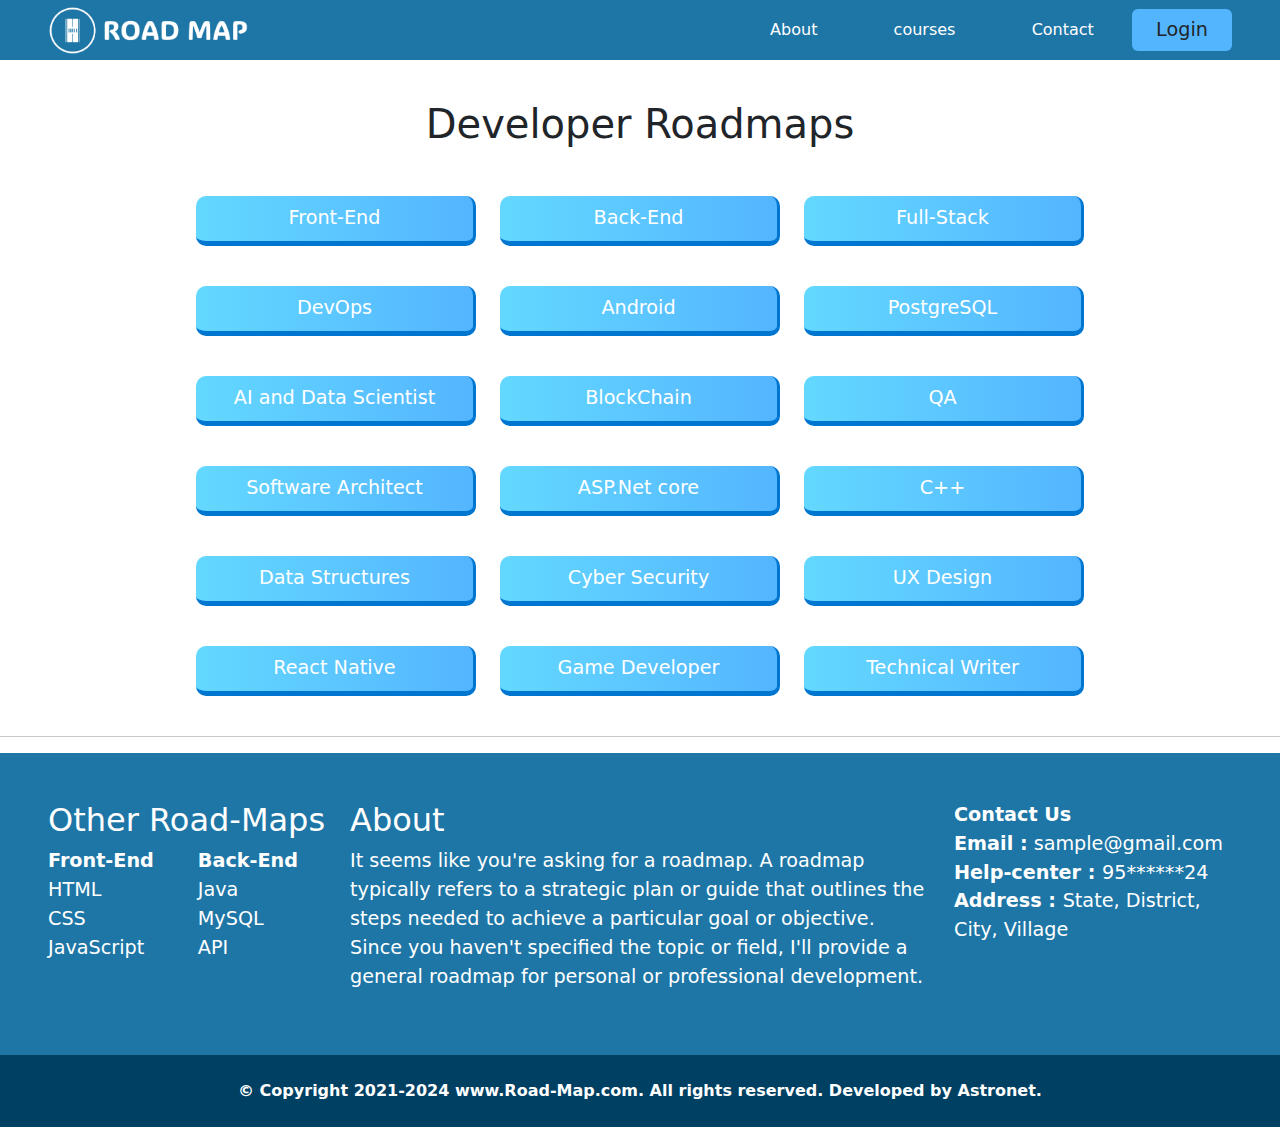
<file: Road-Map Project/home.html>
<!DOCTYPE html>
<html>

<head>
    <meta name="viewport" content="width=device-width, initial-scale=1" />
    <link rel="stylesheet" href="./bootstrap/css/bootstrap.min.css" />
    <script src="./bootstrap/js/bootstrap.min.js"></script>
    <link rel="icon" type="image/x-icon" href="./assets/icon.png" />
    <link rel="stylesheet" href="https://cdnjs.cloudflare.com/ajax/libs/font-awesome/4.7.0/css/font-awesome.min.css" />
    <link rel="stylesheet" type="text/css" media="screen" href="./css/main.css" />
    <script src="main.js"></script>
</head>

<body>
    <div class="header px-5">
        <div class="logo-box d-flex" onclick="home()"></div>
        <div class="right-side" id="rside">
            <nav>
                <span>About</span>
                <span>courses</span>
                <span>Contact</span>
            </nav>
            <div class="login-btn">
                <a href="./index.html" class="btn">Login</a>
            </div>
        </div>
        <i class="fa fa-bars" onclick="menu('rside')"></i>
    </div>
    <div class="container">
        <div class="h1 text-center my-5">Developer Roadmaps</div>
        <div class="row mb-4">
            <div class="col d-flex justify-content-center gap-4">

                <p onclick="location.href='./fe.html'" id="fe"
                    class="p d-flex justify-content-center align-items-center p-3">
                    Front-End
                </p>
                <p onclick="location.href='./be.html'" id="be"
                    class="p d-flex justify-content-center align-items-center p-3">
                    Back-End
                </p>
                <p class="p d-flex justify-content-center align-items-center p-3" onclick="fullStack('fe', 'be')">
                    Full-Stack
                </p>
            </div>
        </div>
        <div class="row mb-4">
            <div class="col d-flex justify-content-center gap-4">
                <p class="p d-flex justify-content-center align-items-center p-3">
                    DevOps
                </p>
                <p class="p d-flex justify-content-center align-items-center p-3">
                    Android
                </p>
                <p class="p d-flex justify-content-center align-items-center p-3">
                    PostgreSQL
                </p>
            </div>
        </div>
        <div class="row mb-4">
            <div class="col d-flex justify-content-center gap-4">
                <p class="p d-flex justify-content-center align-items-center p-3">
                    AI and Data Scientist
                </p>
                <p class="p d-flex justify-content-center align-items-center p-3">
                    BlockChain
                </p>
                <p class="p d-flex justify-content-center align-items-center p-3">
                    QA
                </p>
            </div>
        </div>
        <div class="row mb-4">
            <div class="col d-flex justify-content-center gap-4">
                <p class="p d-flex justify-content-center align-items-center p-3">
                    Software Architect
                </p>
                <p class="p d-flex justify-content-center align-items-center p-3">
                    ASP.Net core
                </p>
                <p class="p d-flex justify-content-center align-items-center p-3">
                    C++
                </p>
            </div>
        </div>
        <div class="row mb-4">
            <div class="col d-flex justify-content-center gap-4">
                <p class="p d-flex justify-content-center align-items-center p-3">
                    Data Structures
                </p>
                <p class="p d-flex justify-content-center align-items-center p-3">
                    Cyber Security
                </p>
                <p class="p d-flex justify-content-center align-items-center p-3">
                    UX Design
                </p>
            </div>
        </div>
        <div class="row mb-4">
            <div class="col d-flex justify-content-center gap-4">
                <p class="p d-flex justify-content-center align-items-center p-3">
                    React Native
                </p>
                <p class="p d-flex justify-content-center align-items-center p-3">
                    Game Developer
                </p>
                <p class="p d-flex justify-content-center align-items-center p-3">
                    Technical Writer
                </p>
            </div>
        </div>
    </div>
    <hr>
    <div class="footer  p-5 text-white">
        <div class="row">
            <div class="col-3 others gen">
                <h2>Other Road-Maps</h3>
                    <div class="list-box mt-2">
                        <div class="list" onclick="location.href = './fe.html'">
                            <a href="./fe.html"><b>Front-End</b><a>
                                    <a>HTML</a>
                                    <a>CSS</a>
                                    <a>JavaScript</a>
                        </div>
                        <div class="list" onclick="location.href = './be.html'">
                            <a href="./be.html"><b>Back-End</b></a>
                            <a>Java</a>
                            <a>MySQL</ak=>
                                <a>API</a>
                        </div>
                    </div>
            </div>
            <div class="col-6 about gen">
                <h2>About</h2>
                <p>It seems like you're asking for a roadmap. A roadmap typically refers to a strategic plan or guide
                    that
                    outlines the steps needed to achieve a particular goal or objective. Since you haven't specified the
                    topic or
                    field, I'll provide a general roadmap for personal or professional development.</p>
            </div>
            <div class="col-3 gen">
                <div class="list about">
                    <a><b>Contact Us</b></a>
                    <a><b>Email :</b> sample@gmail.com</a>
                    <a><b>Help-center : </b>95******24</a>
                    <a><b>Address : </b> State, District, City, Village </a>
                </div>
            </div>
        </div>
    </div>
    <div class="copy-rights text-center py-4 text-white">
        <b>© Copyright 2021-2024 www.Road-Map.com. All rights reserved. Developed by Astronet.</b>
    </div>
</body>
<script src="./main.js"></script>

</html>
</file>
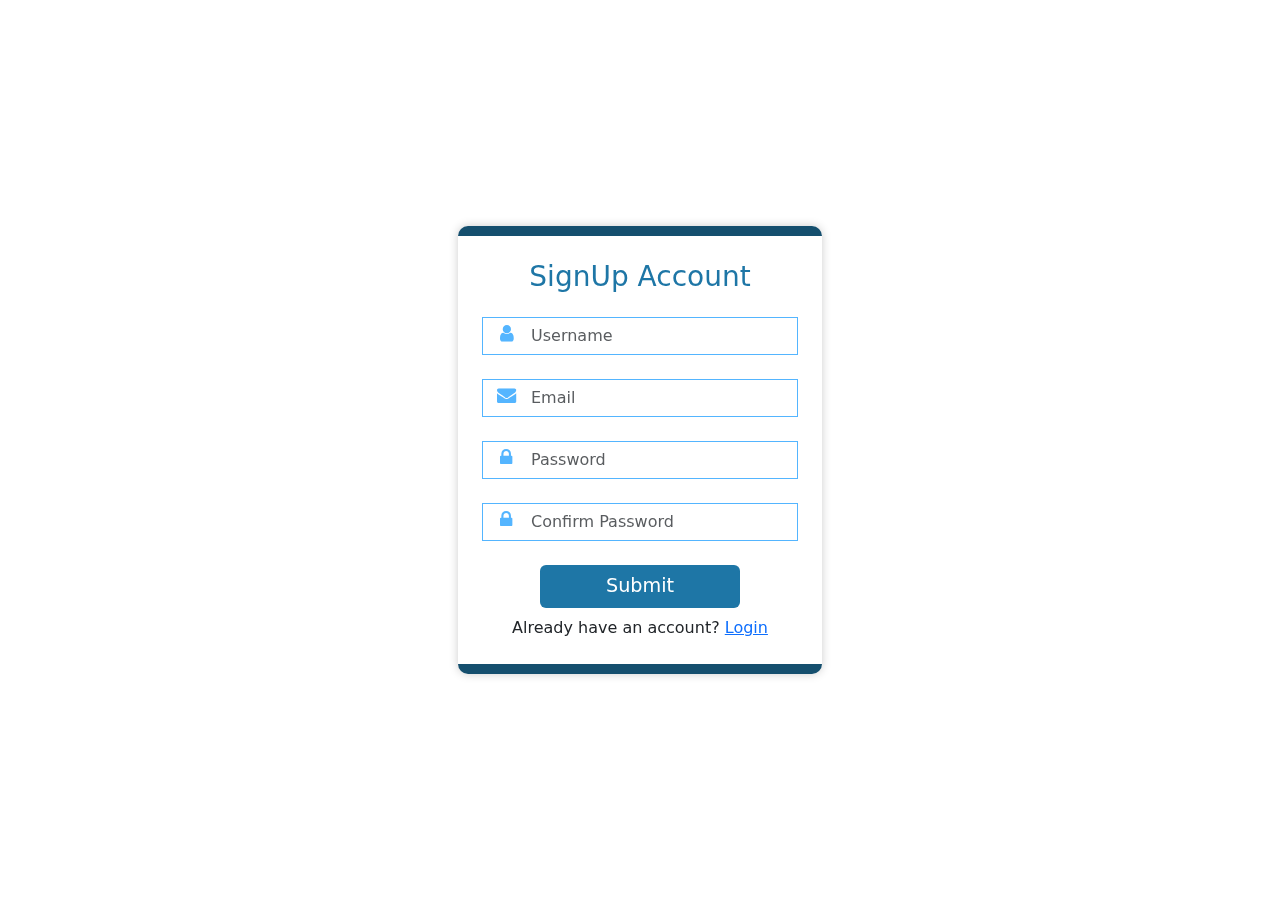
<file: Road-Map Project/register.html>
<!DOCTYPE html>
<html>

<head>
  <title>Road-Map</title>
  <meta name="viewport" content="width=device-width, initial-scale=1" />
  <link rel="stylesheet" type="text/css" media="screen" href="./css/style.css" />
  <link rel="stylesheet" href="./bootstrap/css/bootstrap.min.css" />
  <script src="./bootstrap/js/bootstrap.min.js"></script>
  <link rel="icon" type="image/x-icon" href="./assets/icon.png" />
  <link rel="stylesheet" href="https://cdnjs.cloudflare.com/ajax/libs/font-awesome/4.7.0/css/font-awesome.min.css" />
  <script src="main.js"></script>
</head>

<body>
  <div class="container">
    <div class="row px-4 d-flex justify-content-center align-items-center">
      <div class="col-md-4 p-4 ">
        <div class="h3 mb-4 text-center">SignUp Account</div>
        <div class="card-body">
          <form onsubmit="handleSubmit(event)">
            <div class="form-outline">
              <input type="text" class="form-control ps-5" id="username" name="username" placeholder="Username"
                required />
              <i class="fa fa-user"></i>
            </div>
            <div class="form-outline">
              <input type="email" class="form-control ps-5" id="email" name="email" placeholder="Email" required />
              <i class="fa fa-envelope" id="em" aria-hidden="true"></i>
            </div>
            <div class="form-outline">
              <input type="password" class="form-control ps-5" id="password" name="password" placeholder="Password"
                required />
              <i class="fa fa-lock"></i>
            </div>
            <div class="form-outline">
              <input type="password" class="form-control ps-5" id="password" name="c_password"
                placeholder="Confirm Password" required />
              <i class="fa fa-lock"></i>
            </div>
            <span id="emailError" class="error-message  text-danger" style="display: none;">
              Email is already used</span>
            <div class="d-grid justify-content-center">
              <button type="submit" class="btn">Submit</button>
            </div>
          </form>
        </div>
        <div class="footer text-center mt-2">
          Already have an account?
          <a href="./index.html">Login</a>
        </div>
      </div>
    </div>
  </div>
</body>
<script src="./main.js"></script>

</html>
</file>
<file: Road-Map Project/css/style.css>
* {
  margin: 0;
  padding: 0;
  box-sizing: border-box;
}

.logo-box h3 {
  cursor: pointer;
}
.h3 {
  color: #1e76a6 !important;
}

.row {
  height: 100vh;
}

p {
  font-weight: 500;
}

.col-md-4 {
  box-shadow: 0px 0px 10px #ccc;
  border-radius: 10px;
  backdrop-filter: blur(15px);
  border-top: 10px solid #154f6e;
  border-bottom: 10px solid #154f6e;
}

.form-control:focus {
  outline: none !important;
  border: none !important;
  box-shadow: none !important;
  border: 1.5px solid #54b5ff !important;
}

.form-control {
  border-radius: 0 !important;
  border: 0 !important;
  width: 100% !important;
  border: 1.5px solid #54b5ff !important;
  background: transparent !important;
  transition: 0.1s !important;
}

.form-control:focus {
  border-right: 10px solid #54b5ff !important;
}

.form-outline i {
  font-size: larger;
  pointer-events: none;
  position: relative;
  bottom: 32px;
  left: 18px;
}

#em {
  transform: translateX(-3px);
}

.btn {
  background-color: #1e76a6 !important;
  width: 200px;
  color: white !important;
  font-size: 1.2rem !important;
  transition: 1s !important;
}

.btn:hover {
  background-color: #154f6e !important;
}

i {
  color: #54b5ff;
}

.logo-box img {
  cursor: pointer;
  width: 50px;
}

.logo-box h3 {
  cursor: pointer;
}

.user {
  pointer-events: none;
  width: 100px;
  top: -15%;
  left: 38.6%;
}

label {
  font-weight: bold;
}
</file>
<file: Road-Map Project/css/main.css>
* {
  margin: 0;
  padding: 0;
  box-sizing: border-box;
}

.container {
  margin-top: 100px !important;
}

.header {
  display: flex;
  justify-content: space-between;
  align-items: center;
  background-color: #1e76a6;
  height: 60px;
  width: 100vw;
  position: fixed;
  top: 0;
}

.logo-box {
  cursor: pointer;
  width: 200px;
  height: 60px;
  background: url("../assets/logo1.png");
  background-size: contain;
  background-position: center;
  background-repeat: no-repeat;
}

.right-side {
  position: relative;
  display: flex;
  justify-content: space-between;
  align-items: center;
  width: 500px;
}

.right-side nav {
  color: white;
  width: 100%;
  display: flex;
  justify-content: space-around;
  height: 100%;
}

.header i {
  display: none;
  cursor: pointer;
  color: white;
  font-size: 2rem;
}

.right-side nav span {
  cursor: pointer;
  padding: 18px 20px;
}

.right-side nav span:hover {
  background: #124967;
}

.login-btn .btn {
  position: relative;
  width: 100px;
  font-size: larger;
  font-weight: 500;
  background: #54b5ff;
  transition: 0.5s;
}

.login-btn .btn:hover {
  border: 1px solid white;
  color: white;
  background: #0076d1;
}

.row4 .p {
  width: 250px;
}

.col {
  display: flex;
  justify-content: space-between;
  gap: 5px;
}

a {
  color: white;
  text-decoration: none;
}

a:hover {
  color: #ccc;
}

.p {
  width: 280px;
  height: 50px;
  color: white;
  background: linear-gradient(to right, #63d8ff, #54b5ff);
  cursor: pointer;
  font-size: larger;
  border-radius: 10px;
  transition: 0.3s;
  border-bottom: 5px solid #0076d1;
  border-right: 3px solid #0076d1;
}

.p:hover {
  background: linear-gradient(to left, #63d8ff, #54b5ff);
  box-shadow: 2px 5px 0px #0076d1, 2px 5px 0px #0076d1;
  transform: translateY(-5px);
  border: none;
}

.p:active {
  transform: translateY(0px);
  box-shadow: 2px 2px 1px #d2d2d2;
}

.cssp .p {
  width: 250px;
}

.footer {
  height: auto;
  background-color: #1e76a6;
}

.copy-rights {
  background: #004063;
}

.list-box {
  display: flex;
  justify-content: space-between;
  max-width: 250px;
}

.list {
  display: flex;
  flex-direction: column;
}

.list a {
  font-size: larger;
  cursor: pointer;
}

.about p {
  font-size: larger;
}

.content {
  background-color: white;
  box-shadow: 2px 2px 5px gray;
  border-radius: 5px;
  width: 45vw;
  height: 87vh;
  position: fixed;
  right: 1%;
  top: 13%;
  display: none;
  overflow-y: scroll;
  color: black;
}

.content h4 {
  background-color: #1e76a6;
  color: white;
}

.con-img {
  width: 400px;
  height: auto;
  transform: translateX(50px);
}

#cross {
  font-weight: bold;
  font-size: large;
  position: absolute;
  right: 12px;
  top: 5px;
  cursor: pointer;
}

@media only screen and (max-width: 720px) {
  .gen,
  .list {
    width: 100%;
  }

  .col {
    display: flex;
    flex-direction: column;
  }

  .col p {
    width: 100%;
  }

  .cssp .p {
    width: 100%;
  }

  .header {
    padding: 20px !important;
  }

  .right-side {
    display: none;
    background-color: #1e76a6;
    position: absolute;
    right: 0;
    top: 55px;
    width: 50vw;
    padding: 10px 0;
  }

  .right-side nav {
    position: relative;
    flex-direction: column;
    text-align: center;
  }

  .login-btn {
    margin-top: 20px;
    display: flex;
    justify-content: center;
  }

  .header i {
    display: block;
  }

  .list-box {
    max-width: 350px;
  }

  .row {
    text-align: center;
  }

  .about {
    margin-top: 30px;
  }

  .content {
    left: 1px;
    top: 0;
    width: 100vw;
    height: 100vh;
    transform: 2s;
  }

  .con-img {
    width: 300px;
    height: auto;
    transform: translateX(0px);
  }
}
</file>
